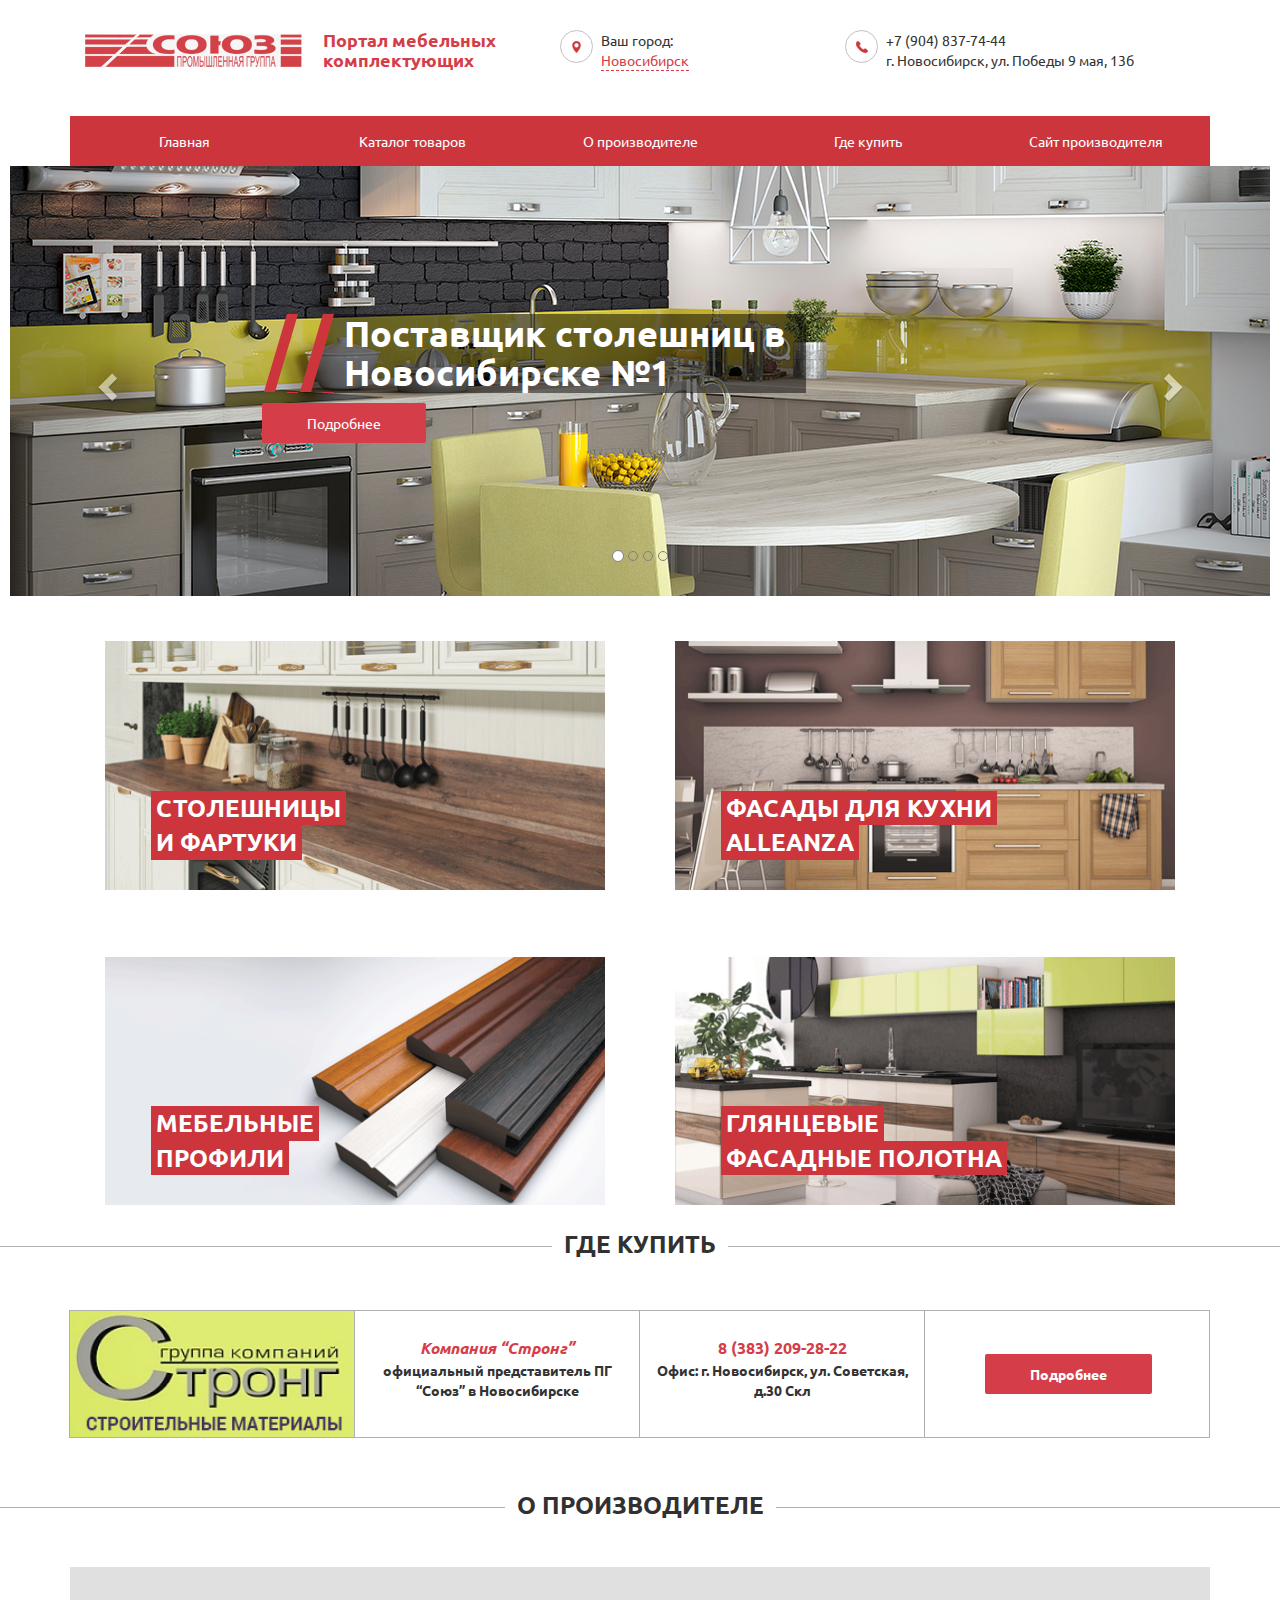
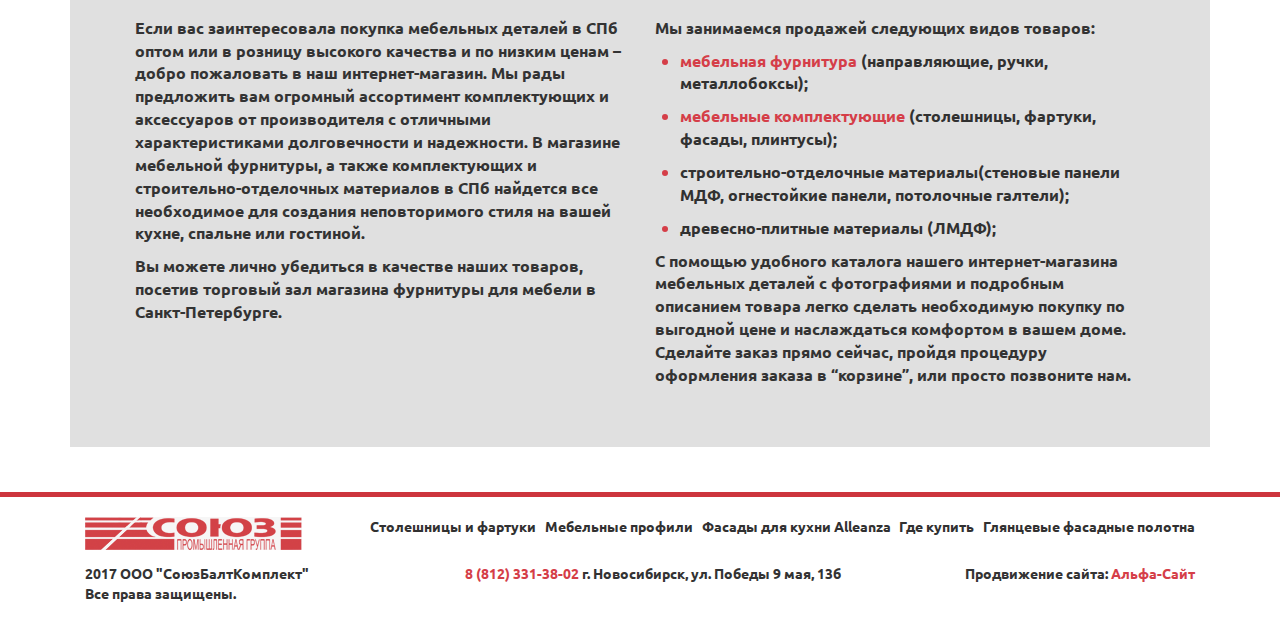
<file: index.html>
<!DOCTYPE html>
<html lang="ru">
<head>
    <meta charset="UTF-8">
    <title>Портал мебельных комплектующих</title>
    <link rel="stylesheet" type="text/css" href="css/normalize.css">
    <link rel="stylesheet" type="text/css" href="css/main.css">
    <link rel="icon" href="/favicon.ico" type="image/x-icon">
    <!-- Latest compiled and minified CSS -->
    <link rel="stylesheet" href="https://maxcdn.bootstrapcdn.com/bootstrap/3.3.7/css/bootstrap.min.css"
          integrity="sha384-BVYiiSIFeK1dGmJRAkycuHAHRg32OmUcww7on3RYdg4Va+PmSTsz/K68vbdEjh4u" crossorigin="anonymous">
    <link href="https://fonts.googleapis.com/css?family=Ubuntu" rel="stylesheet">
    <meta name="viewport" content="width=device-width, initial-scale=1">
    <script
            src="https://code.jquery.com/jquery-3.2.1.min.js"
            integrity="sha256-hwg4gsxgFZhOsEEamdOYGBf13FyQuiTwlAQgxVSNgt4="
            crossorigin="anonymous"></script>
</head>
<body>
<div class="container">
    <header class="header clearfix">
        <div class="logo__head col-md-5"><a href="/" style="text-decoration: none">
            <img src="images/main_logo.png">
            <div class="top__desc">Портал мебельных комплектующих</div></a>
        </div>
        <div class="address__head col-md-3">
            <p class="select__cit-pre">Ваш город:</p>
            <select onchange="this.options[this.selectedIndex].value && (window.location = this.options[this.selectedIndex].value);" class="select__city">
                <option>Новосибирск</option>
                <option value="https://www.tdsouz.ru/">СПБ</option>
                <option value="https://msk.tdsouz.ru/">Москва</option>
                <option value="https://smr.tdsouz.ru/">Самара</option>
            </select>



        </div>
        <div class="contact__head col-md-4">
            <p class="head__phone">+7 (904) 837-74-44</p>
            <p class="address__line">г. Новосибирск, ул. Победы 9 мая, 13б</p>
        </div>
    </header>
    <div class="main__menu row col-md-12">
        <nav class="navigation__menu" role='navigation'>
            <ul class="list__menu">
                <li class="item__menu"><a href="/"><span>Главная</span></a></li>
                <li class="item__menu dropdown__menu">
                    <a><span>Каталог товаров</span></a>
                    <ul class="list__menu drop__list__menu">
                        <li class="sub__menu-col item__menu"><a href="countertops.html"><span
                                class="drop__list-text">Столешницы и фартуки</span></a></li>
                        <li class="sub__menu-col item__menu"><a href="facad.html"><span
                                class="drop__list-text">Фасады для кухни Alleanza</span></a></li>
                        <li class="sub__menu-col item__menu"><a href="profil.html"><span
                                class="drop__list-text">Мебельные профили</span></a></li>
                        <li class="sub__menu-col item__menu"><a href="polotna.html"><span class="drop__list-text">Глянцевые фасадные полотна</span></a>
                        </li>
                    </ul>
                </li>
                <li class="item__menu"><a href="#proizvod"><span>О производителе</span></a></li>
                <li class="item__menu"><a href="company.html"><span>Где купить</span></a></li>
                <li class="item__menu"><a href="#"><span>Сайт производителя</span></a></li>
            </ul>
        </nav>
    </div>
</div>
<div class="slider__full col-md-12">
    <div id="myCarousel" class="carousel slide" data-ride="carousel" style="max-width: 1260px;margin: 0 auto;">
        <!-- Indicators -->
        <ol class="carousel-indicators">
            <li data-target="#myCarousel" data-slide-to="0" class="active"></li>
            <li data-target="#myCarousel" data-slide-to="1"></li>
            <li data-target="#myCarousel" data-slide-to="2"></li>
            <li data-target="#myCarousel" data-slide-to="3"></li>
        </ol>

        <!-- Wrapper for slides -->
        <div class="carousel-inner">
            <div class="item active">
                <img class="slide__content" src="images/content/main__silde_e_1.jpg" alt="Los Angeles" style="">
                <div class="carousel-caption" style="position:  absolute;top: 25%;text-shadow: none; text-align: left">
                    <h1 style="text-align: left; font-weight: bold;background: url(images/d_text.png);display: inline-block;padding-left: 82px;padding-right: 20px;">Поставщик столешниц в<br> Новосибирске №1</h1>

                    <br><a href="#proizvod" class="btn__more" style="display:inline-block;float:left;">Подробнее</a>
                </div>

            </div>
            <div class="item">
                <img class="slide__content" src="images/content/main__silde_e_2.jpg" alt="Los Angeles" style="">
                <div class="carousel-caption" style="position:  absolute;top: 25%;text-shadow: none; text-align: left">
                    <h1 style="text-align: left; font-weight: bold;background: url(images/d_text.png);display: inline-block;padding-left: 82px;padding-right: 20px;">Поставщик столешниц в<br> Новосибирске №1</h1>

                    <br><a href="#proizvod" class="btn__more" style="display:inline-block;float:left;">Подробнее</a>
                </div>

            </div>
            <div class="item">
                <img class="slide__content" src="images/content/main__silde_e_3.jpg" alt="Los Angeles" style="">
                <div class="carousel-caption" style="position:  absolute;top: 25%;text-shadow: none; text-align: left">
                    <h1 style="text-align: left; font-weight: bold;background: url(images/d_text.png);display: inline-block;padding-left: 82px;padding-right: 20px;">Поставщик столешниц в<br> Новосибирске №1</h1>

                    <br><a href="#proizvod" class="btn__more" style="display:inline-block;float:left;">Подробнее</a>
                </div>

            </div>
            <div class="item">
                <img class="slide__content" src="images/content/main__silde_e_4.jpg" alt="Los Angeles" style="">
                <div class="carousel-caption" style="position:  absolute;top: 25%;text-shadow: none; text-align: left">
                    <h1 style="text-align: left; font-weight: bold;background: url(images/d_text.png);display: inline-block;padding-left: 82px;padding-right: 20px;">Поставщик столешниц в<br> Новосибирске №1</h1>

                    <br><a href="#proizvod" class="btn__more" style="display:inline-block;float:left;">Подробнее</a>
                </div>

            </div>
        </div>
        <!-- Left and right controls -->
        <a class="left carousel-control" href="#myCarousel" data-slide="prev">
            <span class="glyphicon glyphicon-chevron-left"></span>
            <span class="sr-only">Previous</span>
        </a>
        <a class="right carousel-control" href="#myCarousel" data-slide="next">
            <span class="glyphicon glyphicon-chevron-right"></span>
            <span class="sr-only">Next</span>
        </a>
    </div>
</div>
<div class="container">
    <div class="sub__menu col-md-6 col-xs-12">
        <a href="countertops.html"><div class="wrap__sub"><img class="cat__sub" src="images/content/cat_four _1.png">
            <div class="tit__sub"><p>Столешницы</p><br>
                <p>и фартуки</p></div>
        </div></a>
    </div>
    <div class="sub__menu col-md-6 col-xs-12">
        <a href="facad.html"><div class="wrap__sub"><img class="cat__sub" src="images/content/cat_four_2_1.png">
            <div class="tit__sub"><p>Фасады для кухни</p><br>
                <p> Alleanza</p></div>
        </div></a>
    </div>
    <div class="sub__menu col-md-6 col-xs-12">
        <a href="profil.html"><div class="wrap__sub"><img class="cat__sub" src="images/content/cat_four_1_1.png">
            <div class="tit__sub"><p>Мебельные</p><br>
                <p> профили</p></div>
        </div></a>
    </div>
    <div class="sub__menu col-md-6 col-xs-12">
        <a href="polotna.html"><div class="wrap__sub"><img class="cat__sub" src="images/content/cat_four_3_1.png">
            <div class="tit__sub"><p>Глянцевые</p><br>
                <p> фасадные полотна</p></div>
        </div></a>
    </div>
</div>
<div id="kupit" class="hr__line">Где купить</div>
<div class="wh__b container">
    <ul class="partner-container">
        <li class="partner-item partner__img"><img src="images/content/partner.png"></li>
        <li class="partner-item"><p class="partner__name">Компания “Стронг”</p>
            <p> официальный представитель ПГ “Союз” в Новосибирске</p></li>
        <li class="phone__foot partner-item"><a class="partner__phone">8 (383) 209-28-22</a>
            <p>Офис: г. Новосибирск, ул. Советская, д.30 Скл</p></li>
        <li class="partner-item partner__img"><a href="company.html" class="btn__part btn__more">Подробнее</a></li>
    </ul>
</div>
<div id="proizvod" class="hr__line">О производителе</div>
<div class="container">
    <div class="about__comp clearfix">
        <div class="left__about col-xs-12 col-md-6"><p>Если вас заинтересовала покупка мебельных деталей в СПб оптом или
            в розницу
            высокого качества и по низким ценам – добро пожаловать в наш интернет-магазин. Мы рады предложить вам
            огромный ассортимент комплектующих и аксессуаров от производителя с отличными характеристиками долговечности
            и надежности. В магазине мебельной фурнитуры, а также комплектующих и строительно-отделочных материалов в
            СПб найдется все необходимое для создания неповторимого стиля на вашей кухне, спальне или гостиной.</p>
            <p>Вы можете лично убедиться в качестве наших товаров, посетив торговый зал магазина фурнитуры для мебели в
                Санкт-Петербурге.</p>
        </div>
        <div class="left__about col-xs-12 col-md-6"><p>Мы занимаемся продажей следующих видов товаров:</p>

            <ul>
                <li><p><a href="#">мебельная фурнитура</a> (направляющие, ручки, металлобоксы);</p></li>
                <li><p><a href="#"> мебельные комплектующие</a> (столешницы, фартуки, фасады, плинтусы);</p></li>
                <li><p>строительно-отделочные материалы(стеновые панели МДФ, огнестойкие панели, потолочные
                    галтели);</p></li>
                <li><p>древесно-плитные материалы (ЛМДФ);</p></li>
            </ul>

            <p>С помощью удобного каталога нашего интернет-магазина мебельных деталей с фотографиями и подробным
                описанием
                товара легко сделать необходимую покупку по выгодной цене и наслаждаться комфортом в вашем доме.
                Сделайте
                заказ прямо сейчас, пройдя процедуру оформления заказа в “корзине”, или просто позвоните нам.</p>
        </div>
    </div>
</div>
<footer class="footer">
    <div class="red__line"></div>
    <div class="container footer__content">
        <div class="col-md-3 col-xs-12"><img src="images/main_logo.png"></div>
        <div class="col-md-9 col-xs-12">
            <ul class="menu__list footer__menu">
                <li><a href="countertops.html">Столешницы и фартуки</a></li>
                <li><a href="profil.html">Мебельные профили</a></li>
                <li><a href="facad.html">Фасады для кухни Alleanza</a></li>
                <li><a href="company.html">Где купить</a></li>
                <li><a href="polotna.html">Глянцевые фасадные полотна</a></li>
            </ul>
        </div>
        <div class="col-md-4"><p class="copywrite">2017 ООО "СоюзБалтКомплект"<br> Все права защищены.</p></div>
        <div class="phone__foot col-md-5"><p><a href="tel:+78123313802">8 (812) 331-38-02</a>
            г. Новосибирск, ул. Победы 9 мая, 13б</p></div>
        <div class="alfa__foot col-md-3"><p>Продвижение сайта: <a href="http://alfa.site/">Альфа-Сайт</a></p></div>
    </div>
</footer>

</body>
<script src="https://maxcdn.bootstrapcdn.com/bootstrap/3.3.7/js/bootstrap.min.js"
        integrity="sha384-Tc5IQib027qvyjSMfHjOMaLkfuWVxZxUPnCJA7l2mCWNIpG9mGCD8wGNIcPD7Txa"
        crossorigin="anonymous"></script>
</html>
</file>
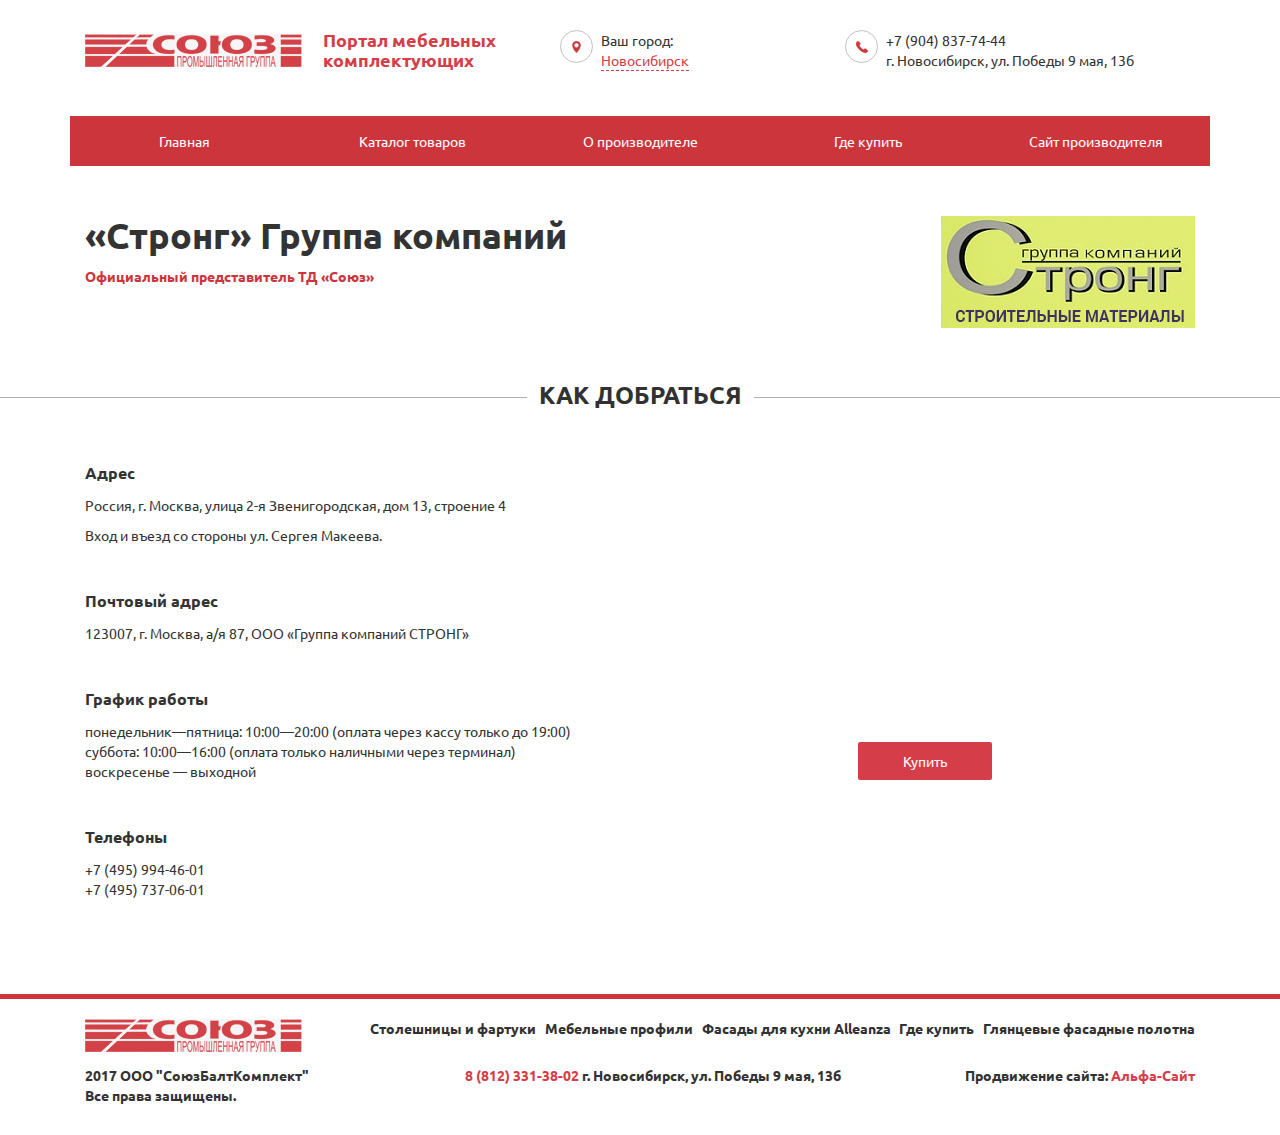
<file: company.html>
<!DOCTYPE html>
<html lang="ru">
<head>
    <meta charset="UTF-8">
    <title>Где купить</title>
    <link rel="icon" href="/favicon.ico" type="image/x-icon">
    <link rel="stylesheet" type="text/css" href="css/normalize.css">
    <link rel="stylesheet" type="text/css" href="css/main.css">
    <!-- Latest compiled and minified CSS -->
    <link rel="stylesheet" href="https://maxcdn.bootstrapcdn.com/bootstrap/3.3.7/css/bootstrap.min.css"
          integrity="sha384-BVYiiSIFeK1dGmJRAkycuHAHRg32OmUcww7on3RYdg4Va+PmSTsz/K68vbdEjh4u" crossorigin="anonymous">
    <link href="https://fonts.googleapis.com/css?family=Ubuntu" rel="stylesheet">
    <meta name="viewport" content="width=device-width, initial-scale=1">
    <script
            src="https://code.jquery.com/jquery-3.2.1.min.js"
            integrity="sha256-hwg4gsxgFZhOsEEamdOYGBf13FyQuiTwlAQgxVSNgt4="
            crossorigin="anonymous"></script>
</head>
<body>
<div class="container">
    <header class="header clearfix">
        <div class="logo__head col-md-5"><a href="index.html" style="text-decoration: none">
            <img src="images/main_logo.png">
            <div class="top__desc">Портал мебельных комплектующих</div></a>
        </div>
        <div class="address__head col-md-3">
            <p class="select__cit-pre">Ваш город:</p>
            <select onchange="this.options[this.selectedIndex].value && (window.location = this.options[this.selectedIndex].value);" class="select__city">
                <option>Новосибирск</option>
                <option value="https://www.tdsouz.ru/">СПБ</option>
                <option value="https://msk.tdsouz.ru/">Москва</option>
                <option value="https://smr.tdsouz.ru/">Самара</option>
            </select>



        </div>
        <div class="contact__head col-md-4">
            <p class="head__phone">+7 (904) 837-74-44</p>
            <p class="address__line">г. Новосибирск, ул. Победы 9 мая, 13б</p>
        </div>
    </header>
    <div class="main__menu row col-md-12">
        <nav class="navigation__menu" role='navigation'>
            <ul class="list__menu">
                <li class="item__menu"><a href="/"><span>Главная</span></a></li>
                <li class="item__menu dropdown__menu">
                    <a><span>Каталог товаров</span></a>
                    <ul class="list__menu drop__list__menu">
                        <li class="sub__menu-col item__menu"><a href="countertops.html"><span
                                class="drop__list-text">Столешницы и фартуки</span></a></li>
                        <li class="sub__menu-col item__menu"><a href="facad.html"><span
                                class="drop__list-text">Фасады для кухни Alleanza</span></a></li>
                        <li class="sub__menu-col item__menu"><a href="profil.html"><span
                                class="drop__list-text">Мебельные профили</span></a></li>
                        <li class="sub__menu-col item__menu"><a href="polotna.html"><span class="drop__list-text">Глянцевые фасадные полотна</span></a>
                        </li>
                    </ul>
                </li>
                <li class="item__menu"><a href="/#proizvod"><span>О производителе</span></a></li>
                <li class="item__menu"><a href="company.html"><span>Где купить</span></a></li>
                <li class="item__menu"><a href="#"><span>Сайт производителя</span></a></li>
            </ul>
        </nav>
    </div>
</div>
<div class="container">
    <div class="clearfix company__tit">
        <div class="col-md-8">
            <h1 class="tit__h1">«Стронг» Группа компаний</h1>
            <p class="sub__h1">Официальный представитель ТД «Союз»</p></div>
        <div class="logo__comp col-md-4">
            <a href="http://gkstrong.ru/"><img src="images/content/partner.png"></a></div>
    </div>
</div>
<div class="hr__line">Как добраться</div>
<div class="container">
    <div class="clearfix company__info">
        <div class="col-md-6">
            <div class="company__address">
                <p class="company__tit-b">Адрес</p>
                <p>Россия, г. Москва, улица 2-я Звенигородская, дом 13, строение 4</p>
                <p>Вход и въезд со стороны ул. Сергея Макеева.</p>
            </div>
            <div class="company__address">
                <p class="company__tit-b">Почтовый адрес</p>
                <p>123007, г. Москва, а/я 87, ООО «Группа компаний СТРОНГ»</p>
            </div>
            <div class="company__address">
                <p class="company__tit-b">График работы</p>
                <p>понедельник—пятница: 10:00—20:00 (оплата через кассу только до 19:00)
                    суббота: 10:00—16:00 (оплата только наличными через терминал)<br>
                    воскресенье — выходной</p>
            </div>
            <div class="company__address">
                <p class="company__tit-b">Телефоны</p>
                <p>+7 (495) 994-46-01<br> +7 (495) 737-06-01</p>
            </div>
        </div>
        <div class="col-md-6">
            <!--<div class="company__photo"><img src="images/content/office.png"></div>-->
            <div class="company__map">
                <iframe src="https://yandex.ru/map-widget/v1/?um=constructor%3A94338eda1bc6b0a58f22d6f4897ce46c7376cea761d257af9d06b8997f92ede8&amp;source=constructor"
                        width="100%" height="250" frameborder="0"></iframe>
            </div>
            <div class="product__btn btn__center">
                <a href="http://gkstrong.ru/" class="btn__more">Купить</a>
            </div>
            <!--<div class="company__photo-more"><a href="#">Смотреть все фото офиса</a></div>-->
        </div>
    </div>

</div>


<footer class="footer">
    <div class="red__line"></div>
    <div class="container footer__content">
        <div class="col-md-3 col-xs-12"><img src="images/main_logo.png"></div>
        <div class="col-md-9 col-xs-12">
            <ul class="menu__list footer__menu">
                <li><a href="countertops.html">Столешницы и фартуки</a></li>
                <li><a href="profil.html">Мебельные профили</a></li>
                <li><a href="facad.html">Фасады для кухни Alleanza</a></li>
                <li><a href="company.html">Где купить</a></li>
                <li><a href="polotna.html">Глянцевые фасадные полотна</a></li>
            </ul>
        </div>
        <div class="col-md-4"><p class="copywrite">2017 ООО "СоюзБалтКомплект"<br> Все права защищены.</p></div>
        <div class="phone__foot col-md-5"><p><a href="tel:+78123313802">8 (812) 331-38-02</a>
            г. Новосибирск, ул. Победы 9 мая, 13б</p></div>
        <div class="alfa__foot col-md-3"><p>Продвижение сайта: <a href="http://alfa.site/">Альфа-Сайт</a></p></div>
    </div>
</footer>

</body>
<script src="https://maxcdn.bootstrapcdn.com/bootstrap/3.3.7/js/bootstrap.min.js"
        integrity="sha384-Tc5IQib027qvyjSMfHjOMaLkfuWVxZxUPnCJA7l2mCWNIpG9mGCD8wGNIcPD7Txa"
        crossorigin="anonymous"></script>
</html>
</file>
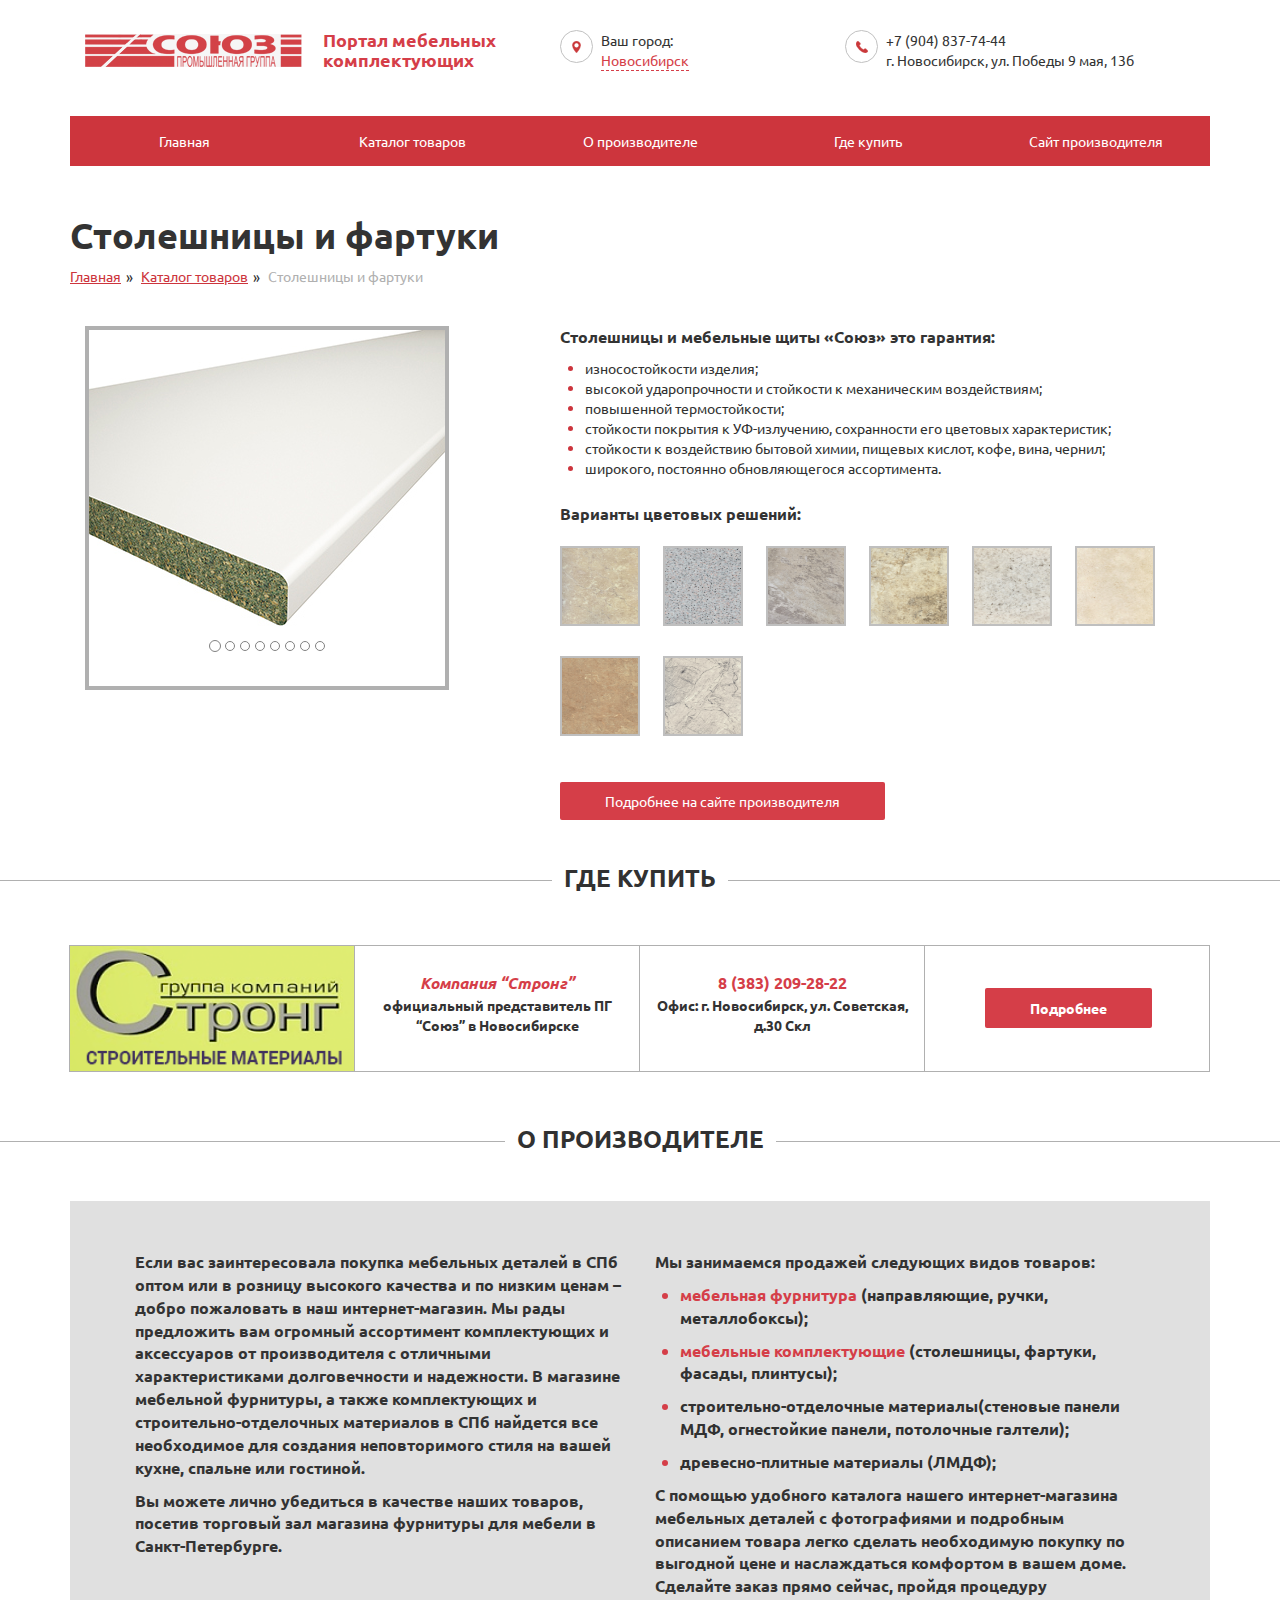
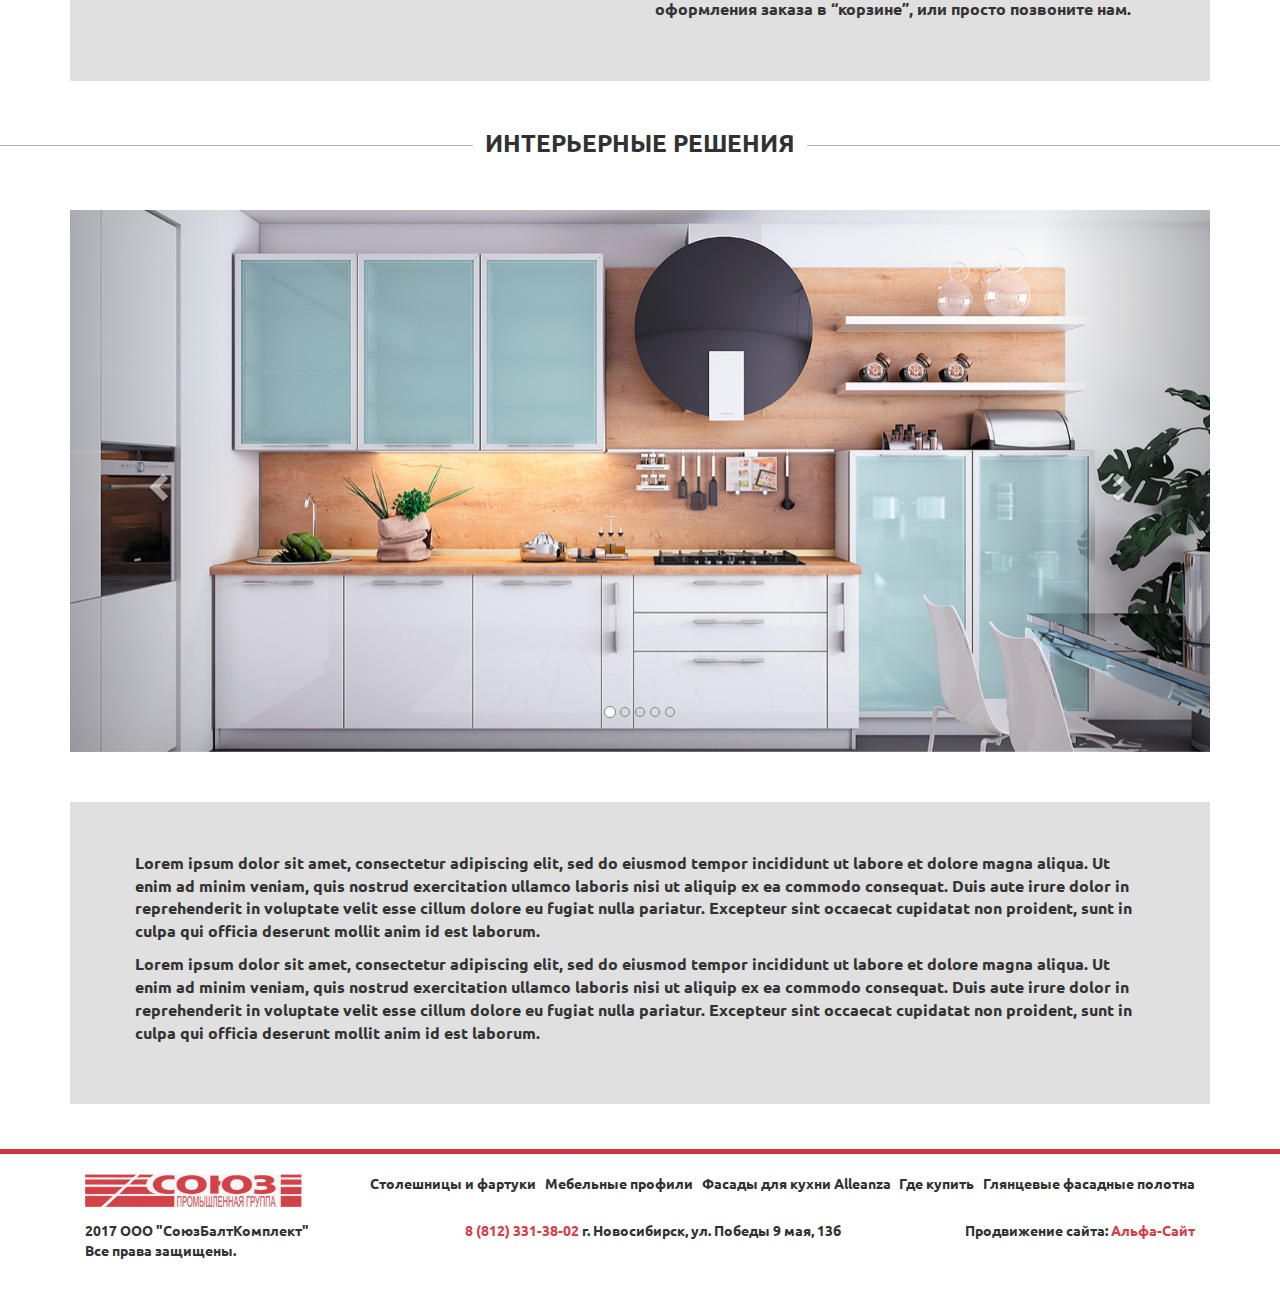
<file: countertops.html>
<!DOCTYPE html>
<html lang="ru">
<head>
    <meta charset="UTF-8">
    <title>Столешницы и фартуки</title>
    <link rel="icon" href="/favicon.ico" type="image/x-icon">
    <link rel="stylesheet" type="text/css" href="css/normalize.css">
    <link rel="stylesheet" type="text/css" href="css/main.css">
    <link rel="stylesheet" type="text/css" href="css/jquery.fancybox.min.css">
    <!-- Latest compiled and minified CSS -->
    <link rel="stylesheet" href="https://maxcdn.bootstrapcdn.com/bootstrap/3.3.7/css/bootstrap.min.css"
          integrity="sha384-BVYiiSIFeK1dGmJRAkycuHAHRg32OmUcww7on3RYdg4Va+PmSTsz/K68vbdEjh4u" crossorigin="anonymous">
    <link href="https://fonts.googleapis.com/css?family=Ubuntu" rel="stylesheet">
    <meta name="viewport" content="width=device-width, initial-scale=1">
    <script
            src="https://code.jquery.com/jquery-3.2.1.min.js"
            integrity="sha256-hwg4gsxgFZhOsEEamdOYGBf13FyQuiTwlAQgxVSNgt4="
            crossorigin="anonymous"></script>
    <script src="js/jquery.fancybox.js"></script>
</head>
<body>
<div class="container">
    <header class="header clearfix">
        <div class="logo__head col-md-5"><a href="/" style="text-decoration: none">
            <img src="images/main_logo.png">
            <div class="top__desc">Портал мебельных комплектующих</div>
        </a>
        </div>
        <div class="address__head col-md-3">
            <p class="select__cit-pre">Ваш город:</p>
            <select onchange="this.options[this.selectedIndex].value && (window.location = this.options[this.selectedIndex].value);" class="select__city">
                <option>Новосибирск</option>
                <option value="https://www.tdsouz.ru/">СПБ</option>
                <option value="https://msk.tdsouz.ru/">Москва</option>
                <option value="https://smr.tdsouz.ru/">Самара</option>
            </select>


        </div>
        <div class="contact__head col-md-4">
            <p class="head__phone">+7 (904) 837-74-44</p>
            <p class="address__line">г. Новосибирск, ул. Победы 9 мая, 13б</p>
        </div>
    </header>
    <div class="main__menu row col-md-12">
        <nav class="navigation__menu" role='navigation'>
            <ul class="list__menu">
                <li class="item__menu"><a href="/"><span>Главная</span></a></li>
                <li class="item__menu dropdown__menu">
                    <a><span>Каталог товаров</span></a>
                    <ul class="list__menu drop__list__menu">
                        <li class="sub__menu-col item__menu"><a href="countertops.html"><span
                                class="drop__list-text">Столешницы и фартуки</span></a></li>
                        <li class="sub__menu-col item__menu"><a href="facad.html"><span
                                class="drop__list-text">Фасады для кухни Alleanza</span></a></li>
                        <li class="sub__menu-col item__menu"><a href="profil.html"><span
                                class="drop__list-text">Мебельные профили</span></a></li>
                        <li class="sub__menu-col item__menu"><a href="polotna.html"><span class="drop__list-text">Глянцевые фасадные полотна</span></a>
                        </li>
                    </ul>
                </li>
                <li class="item__menu"><a href="#proizvod"><span>О производителе</span></a></li>
                <li class="item__menu"><a href="company.html"><span>Где купить</span></a></li>
                <li class="item__menu"><a href="#"><span>Сайт производителя</span></a></li>
            </ul>
        </nav>
    </div>
</div>

<div class="container">
    <div class="clearfix company__tit product__tit__h1">
        <div class="no__pad-tit col-md-12">
            <h1 class="tit__h1">Столешницы и фартуки</h1>
            <ul class="breadcrumbs">
                <li><a style="color: #cd353d;" href="/">Главная</a></li>
                <li>Каталог товаров</li>
                <li>Столешницы и фартуки</li>
            </ul>
        </div>
    </div>
</div>

<div class="products__cart">
    <div class="container">
        <div class="col-md-5">
            <div class="slider__full product__slider">
                <div id="myCarousel" class="carousel slide" data-ride="carousel">
                    <!-- Indicators -->
                    <ol class="carousel-indicators">
                        <li data-target="#myCarousel" data-slide-to="0" class="active"></li>
                        <li data-target="#myCarousel" data-slide-to="1"></li>
                        <li data-target="#myCarousel" data-slide-to="2"></li>
                        <li data-target="#myCarousel" data-slide-to="3"></li>
                        <li data-target="#myCarousel" data-slide-to="4"></li>
                        <li data-target="#myCarousel" data-slide-to="5"></li>
                        <li data-target="#myCarousel" data-slide-to="6"></li>
                        <li data-target="#myCarousel" data-slide-to="7"></li>
                    </ol>

                    <div class="carousel-inner">
                        <div class="item active">
                            <img src="images/content/stolech/sqr/1.jpg" alt="Los Angeles">
                        </div>

                        <div class="item">
                            <img src="images/content/stolech/sqr/2.jpg" alt="Chicago">
                        </div>

                        <div class="item">
                            <img src="images/content/stolech/sqr/3.jpg" alt="Chicago">
                        </div>

                        <div class="item">
                            <img src="images/content/stolech/sqr/4.jpg" alt="Chicago">
                        </div>

                        <div class="item">
                            <img src="images/content/stolech/sqr/5.jpg" alt="Chicago">
                        </div>

                        <div class="item">
                            <img src="images/content/stolech/sqr/6.jpg" alt="Chicago">
                        </div>

                        <div class="item">
                            <img src="images/content/stolech/sqr/7.jpg" alt="Chicago">
                        </div>

                        <div class="item">
                            <img src="images/content/stolech/sqr/8.jpg" alt="Chicago">
                        </div>
                    </div>
                </div>
            </div>
        </div>
        <!--<img src="images/content/porduct.png"></div>-->
        <div class="product__text col-md-7"><div class="product__decs"><p class="product__tit">Столешницы и мебельные щиты «Союз» это гарантия:</p>
            <ul class="product__ul">
                <li><span>износостойкости изделия;</span></li>
                <li><span>высокой ударопрочности и стойкости к механическим воздействиям;</span></li>
                <li><span>повышенной термостойкости;</span></li>
                <li><span>стойкости покрытия к УФ-излучению, сохранности его цветовых характеристик;</span></li>
                <li><span>стойкости к воздействию бытовой химии, пищевых кислот, кофе, вина, чернил;</span></li>
                <li><span>широкого, постоянно обновляющегося ассортимента.</span></li>
            </ul>
        </div>
            <div>
                <p class="product__tit">Варианты цветовых решений:</p>
                <div class="product__color">
                    <div class="color__el"><a href="images/content/color1.jpg" rel="group" data-fancybox="images" data-caption="My caption"><img src="images/content/color1.jpg"></a></div>
                    <div class="color__el"><a href="images/content/color2.jpg" rel="group" data-fancybox="images" data-caption="My caption2"><img src="images/content/color2.jpg"></a></div>
                    <div class="color__el"><a href="images/content/color3.jpg" rel="group" data-fancybox="images" data-caption="My caption3"><img src="images/content/color3.jpg"></a></div>
                    <div class="color__el"><a href="images/content/color4.jpg" rel="group" data-fancybox="images" data-caption="My caption4"><img src="images/content/color4.jpg"></a></div>
                    <div class="color__el"><a href="images/content/color5.jpg" rel="group" data-fancybox="images" data-caption="My caption5"><img src="images/content/color5.jpg"></a></div>
                    <div class="color__el"><a href="images/content/color6.JPG" rel="group" data-fancybox="images" data-caption="My caption6"><img src="images/content/color6.JPG"></a></div>
                    <div class="color__el"><a href="images/content/color7.jpg" rel="group" data-fancybox="images" data-caption="My caption7"><img src="images/content/color7.jpg"></a></div>
                    <div class="color__el"><a href="images/content/color8.jpg" rel="group" data-fancybox="images" data-caption="My caption8"><img src="images/content/color8.jpg"></a></div>
                </div>
            </div>
            <div class="product__btn">
                <a href="#" class="btn__more">Подробнее на сайте производителя</a>
            </div>
        </div>

    </div>

</div>


<div id="kupit" class="hr__line">Где купить</div>
<div class="wh__b container">
    <ul class="partner-container">
        <li class="partner-item partner__img"><img src="images/content/partner.png"></li>
        <li class="partner-item"><p class="partner__name">Компания “Стронг”</p>
            <p> официальный представитель ПГ “Союз” в Новосибирске</p></li>
        <li class="phone__foot partner-item"><a class="partner__phone">8 (383) 209-28-22</a>
            <p>Офис: г. Новосибирск, ул. Советская, д.30 Скл</p></li>
        <li class="partner-item partner__img"><a href="company.html" class="btn__part btn__more">Подробнее</a></li>
    </ul>
</div>
<div id="proizvod" class="hr__line">О производителе</div>
<div class="container">
    <div class="about__comp clearfix">
        <div class="left__about col-xs-12 col-md-6"><p>Если вас заинтересовала покупка мебельных деталей в СПб оптом
            или
            в розницу
            высокого качества и по низким ценам – добро пожаловать в наш интернет-магазин. Мы рады предложить вам
            огромный ассортимент комплектующих и аксессуаров от производителя с отличными характеристиками
            долговечности
            и надежности. В магазине мебельной фурнитуры, а также комплектующих и строительно-отделочных материалов
            в
            СПб найдется все необходимое для создания неповторимого стиля на вашей кухне, спальне или гостиной.</p>
            <p>Вы можете лично убедиться в качестве наших товаров, посетив торговый зал магазина фурнитуры для
                мебели в
                Санкт-Петербурге.</p>
        </div>
        <div class="left__about col-xs-12 col-md-6"><p>Мы занимаемся продажей следующих видов товаров:</p>

            <ul>
                <li><p><a href="#">мебельная фурнитура</a> (направляющие, ручки, металлобоксы);</p></li>
                <li><p><a href="#"> мебельные комплектующие</a> (столешницы, фартуки, фасады, плинтусы);</p></li>
                <li><p>строительно-отделочные материалы(стеновые панели МДФ, огнестойкие панели, потолочные
                    галтели);</p></li>
                <li><p>древесно-плитные материалы (ЛМДФ);</p></li>
            </ul>

            <p>С помощью удобного каталога нашего интернет-магазина мебельных деталей с фотографиями и подробным
                описанием
                товара легко сделать необходимую покупку по выгодной цене и наслаждаться комфортом в вашем доме.
                Сделайте
                заказ прямо сейчас, пройдя процедуру оформления заказа в “корзине”, или просто позвоните нам.</p>
        </div>
    </div>
</div>
<div class="hr__line">Интерьерные решения</div>
<div class="container">
    <div class="slider__full col-md-12 interer__slider slider__product">
        <div id="myCarousel1" class="carousel slide" data-ride="carousel">
            <!-- Indicators -->
            <ol class="carousel-indicators">
                <li data-target="#myCarousel1" data-slide-to="0" class="active"></li>
                <li data-target="#myCarousel1" data-slide-to="1"></li>
                <li data-target="#myCarousel1" data-slide-to="2"></li>
                <li data-target="#myCarousel1" data-slide-to="3"></li>
                <li data-target="#myCarousel1" data-slide-to="4"></li>
            </ol>

            <!-- Wrapper for slides -->
            <div class="carousel-inner">
                <div class="item active">
                    <img src="images/content/stolech/inter/1.jpg" alt="Los Angeles" style="">
                </div>
                <div class="item">
                    <img src="images/content/stolech/inter/2.jpg" alt="Chicago">
                </div>
                <div class="item">
                    <img src="images/content/stolech/inter/3.jpg" alt="Chicago">
                </div>
                <div class="item">
                    <img src="images/content/stolech/inter/4.jpg" alt="Chicago">
                </div>
                <div class="item">
                    <img src="images/content/stolech/inter/5.jpg" alt="Chicago">
                </div>
            </div>
            <!-- Left and right controls -->
            <a class="left carousel-control" href="#myCarousel1" data-slide="prev">
                <span class="glyphicon glyphicon-chevron-left"></span>
                <span class="sr-only">Previous</span>
            </a>
            <a class="right carousel-control" href="#myCarousel1" data-slide="next">
                <span class="glyphicon glyphicon-chevron-right"></span>
                <span class="sr-only">Next</span>
            </a>
        </div>
    </div>
</div>
<div class="container">
    <div class="about__comp clearfix desc__product-f">
        <div class="left__about col-xs-12 col-md-12">
            <p>Lorem ipsum dolor sit amet, consectetur adipiscing elit, sed do eiusmod tempor incididunt ut labore et
                    dolore magna aliqua. Ut enim ad minim veniam, quis nostrud exercitation ullamco laboris nisi ut
                    aliquip ex ea commodo consequat. Duis aute irure dolor in reprehenderit in voluptate velit esse
                    cillum dolore eu fugiat nulla pariatur. Excepteur sint occaecat cupidatat non proident, sunt in
                    culpa qui officia deserunt mollit anim id est laborum.
            </p>
            <p>Lorem ipsum dolor sit amet, consectetur adipiscing elit, sed do eiusmod tempor incididunt ut labore et
                dolore magna aliqua. Ut enim ad minim veniam, quis nostrud exercitation ullamco laboris nisi ut
                aliquip ex ea commodo consequat. Duis aute irure dolor in reprehenderit in voluptate velit esse
                cillum dolore eu fugiat nulla pariatur. Excepteur sint occaecat cupidatat non proident, sunt in
                culpa qui officia deserunt mollit anim id est laborum.
            </p>

        </div>
    </div>
</div>

<footer class="footer">
    <div class="red__line"></div>
    <div class="container footer__content">
        <div class="col-md-3 col-xs-12"><img src="images/main_logo.png"></div>
        <div class="col-md-9 col-xs-12">
            <ul class="menu__list footer__menu">
                <li><a href="countertops.html">Столешницы и фартуки</a></li>
                <li><a href="profil.html">Мебельные профили</a></li>
                <li><a href="facad.html">Фасады для кухни Alleanza</a></li>
                <li><a href="company.html">Где купить</a></li>
                <li><a href="polotna.html">Глянцевые фасадные полотна</a></li>
            </ul>
        </div>
        <div class="col-md-4"><p class="copywrite">2017 ООО "СоюзБалтКомплект"<br> Все права защищены.</p></div>
        <div class="phone__foot col-md-5"><p><a href="tel:+78123313802">8 (812) 331-38-02</a>
            г. Новосибирск, ул. Победы 9 мая, 13б</p></div>
        <div class="alfa__foot col-md-3"><p>Продвижение сайта: <a href="http://alfa.site/">Альфа-Сайт</a></p></div>
    </div>
</footer>

<script>
    $('a.gallery').fancybox({
        'titlePosition' : 'inside'
    });

</script>
</body>
<script src="https://maxcdn.bootstrapcdn.com/bootstrap/3.3.7/js/bootstrap.min.js"
        integrity="sha384-Tc5IQib027qvyjSMfHjOMaLkfuWVxZxUPnCJA7l2mCWNIpG9mGCD8wGNIcPD7Txa"
        crossorigin="anonymous"></script>
</html>
</file>
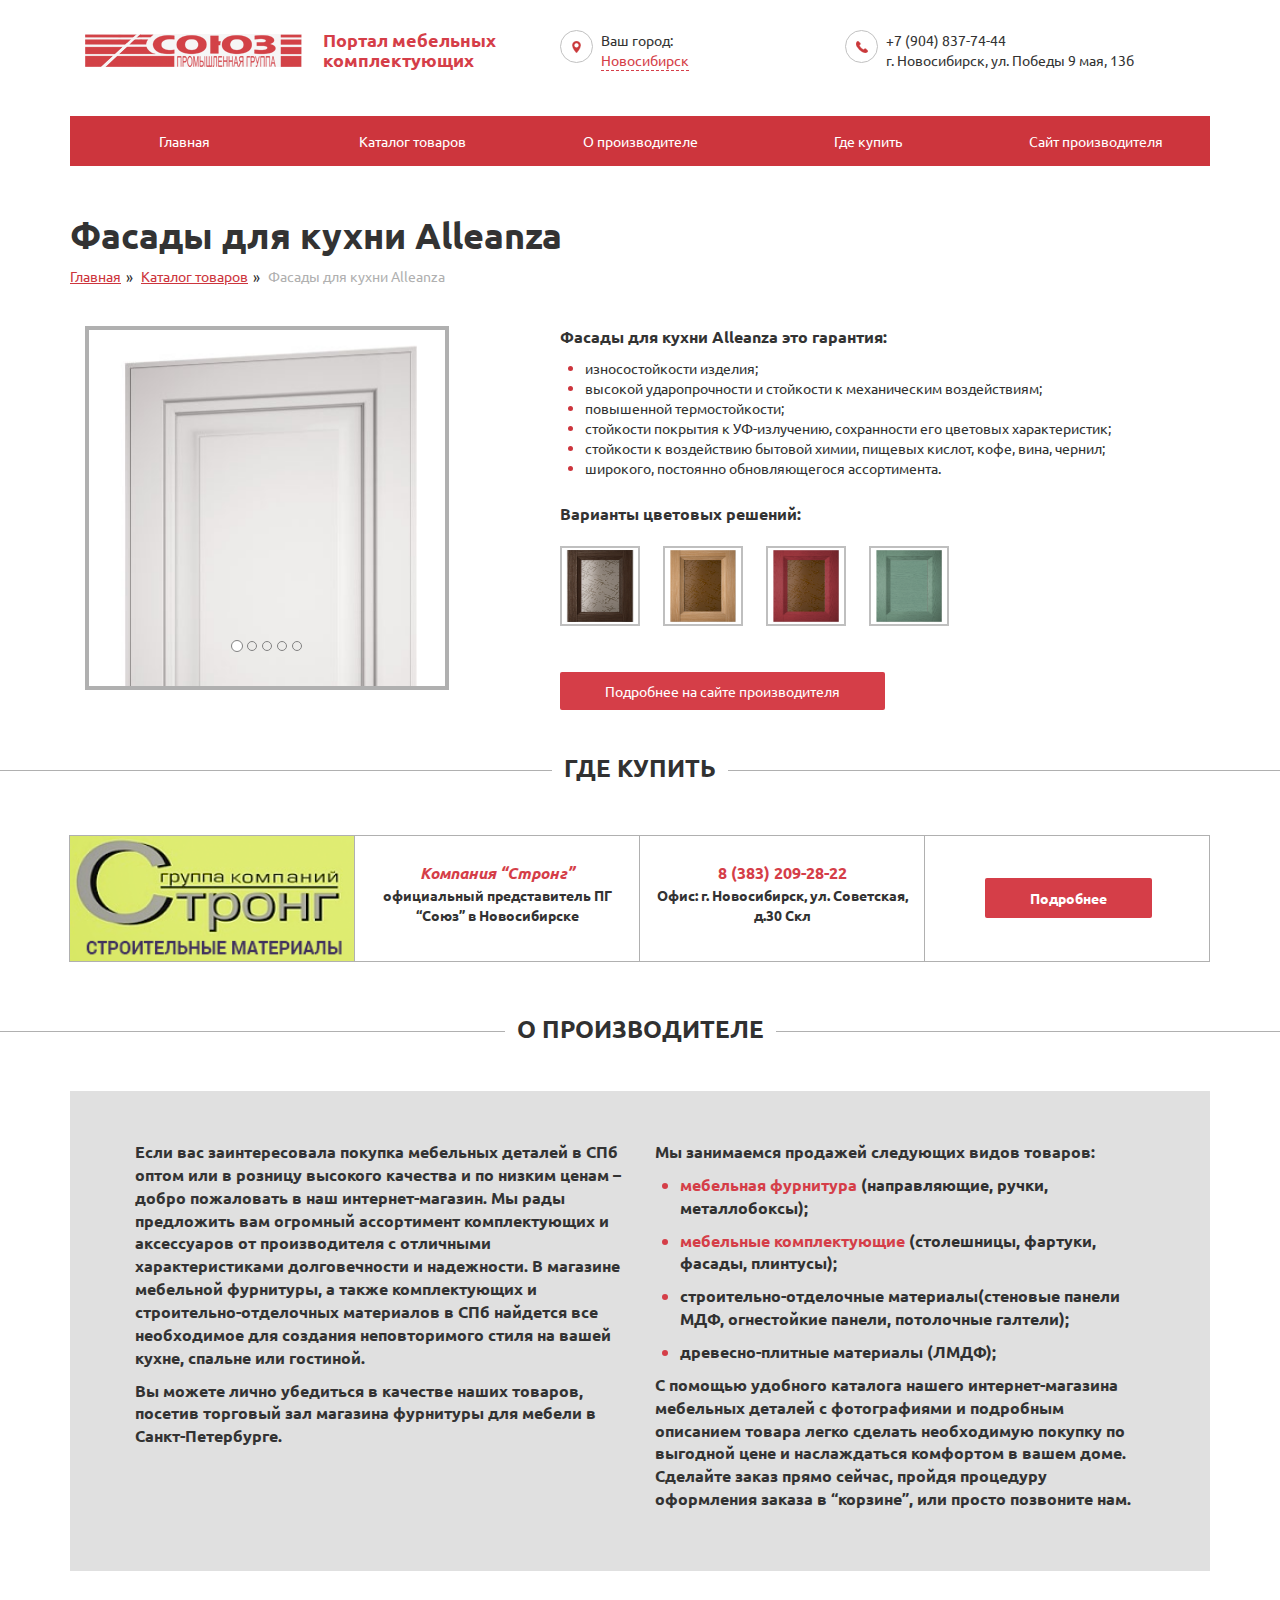
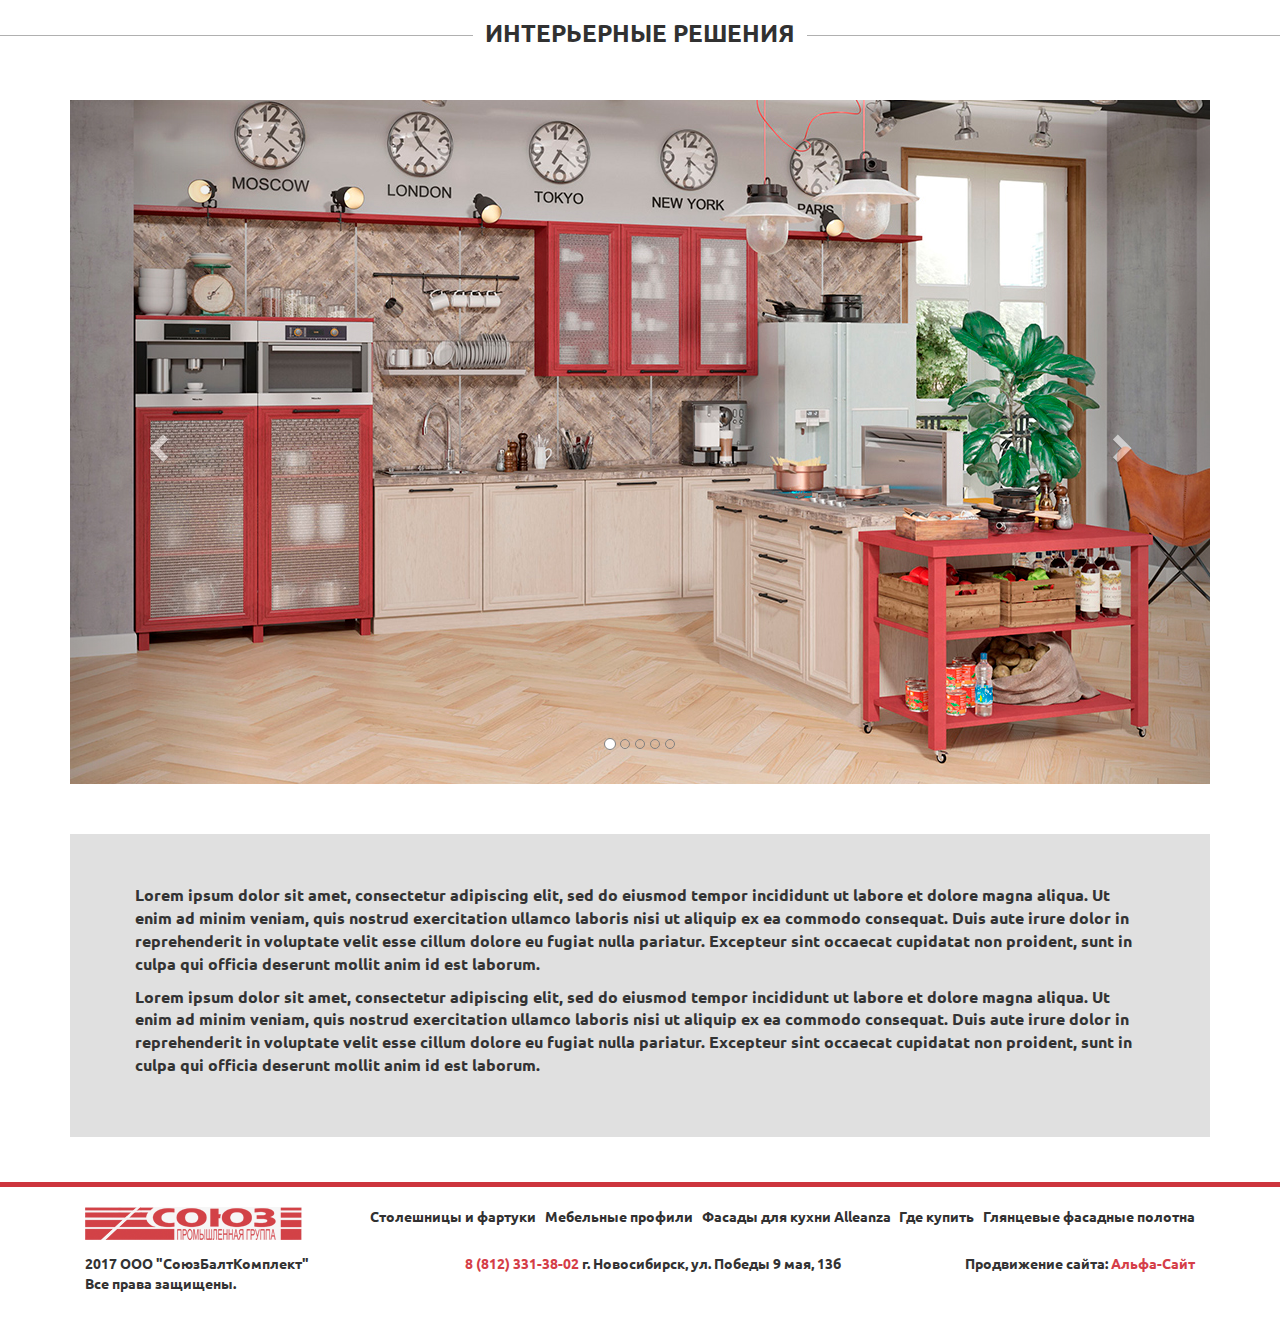
<file: facad.html>
<!DOCTYPE html>
<html lang="ru">
<head>
    <meta charset="UTF-8">
    <title>Фасады для кухни Alleanza</title>
    <link rel="icon" href="/favicon.ico" type="image/x-icon">
    <link rel="stylesheet" type="text/css" href="css/normalize.css">
    <link rel="stylesheet" type="text/css" href="css/main.css">
    <link rel="stylesheet" type="text/css" href="css/jquery.fancybox.min.css">
    <!-- Latest compiled and minified CSS -->
    <link rel="stylesheet" href="https://maxcdn.bootstrapcdn.com/bootstrap/3.3.7/css/bootstrap.min.css"
          integrity="sha384-BVYiiSIFeK1dGmJRAkycuHAHRg32OmUcww7on3RYdg4Va+PmSTsz/K68vbdEjh4u" crossorigin="anonymous">
    <link href="https://fonts.googleapis.com/css?family=Ubuntu" rel="stylesheet">
    <meta name="viewport" content="width=device-width, initial-scale=1">
    <script
            src="https://code.jquery.com/jquery-3.2.1.min.js"
            integrity="sha256-hwg4gsxgFZhOsEEamdOYGBf13FyQuiTwlAQgxVSNgt4="
            crossorigin="anonymous"></script>
    <script src="js/jquery.fancybox.js"></script>
</head>
<body>
<div class="container">
    <header class="header clearfix">
        <div class="logo__head col-md-5"><a href="/" style="text-decoration: none">
            <img src="images/main_logo.png">
            <div class="top__desc">Портал мебельных комплектующих</div>
        </a>
        </div>
        <div class="address__head col-md-3">
            <p class="select__cit-pre">Ваш город:</p>
            <select onchange="this.options[this.selectedIndex].value && (window.location = this.options[this.selectedIndex].value);" class="select__city">
                <option>Новосибирск</option>
                <option value="https://www.tdsouz.ru/">СПБ</option>
                <option value="https://msk.tdsouz.ru/">Москва</option>
                <option value="https://smr.tdsouz.ru/">Самара</option>
            </select>



        </div>
        <div class="contact__head col-md-4">
            <p class="head__phone">+7 (904) 837-74-44</p>
            <p class="address__line">г. Новосибирск, ул. Победы 9 мая, 13б</p>
        </div>
    </header>
    <div class="main__menu row col-md-12">
        <nav class="navigation__menu" role='navigation'>
            <ul class="list__menu">
                <li class="item__menu"><a href="/"><span>Главная</span></a></li>
                <li class="item__menu dropdown__menu">
                    <a><span>Каталог товаров</span></a>
                    <ul class="list__menu drop__list__menu">
                        <li class="sub__menu-col item__menu"><a href="countertops.html"><span
                                class="drop__list-text">Столешницы и фартуки</span></a></li>
                        <li class="sub__menu-col item__menu"><a href="facad.html"><span
                                class="drop__list-text">Фасады для кухни Alleanza</span></a></li>
                        <li class="sub__menu-col item__menu"><a href="profil.html"><span
                                class="drop__list-text">Мебельные профили</span></a></li>
                        <li class="sub__menu-col item__menu"><a href="polotna.html"><span class="drop__list-text">Глянцевые фасадные полотна</span></a>
                        </li>
                    </ul>
                </li>
                <li class="item__menu"><a href="#proizvod"><span>О производителе</span></a></li>
                <li class="item__menu"><a href="company.html"><span>Где купить</span></a></li>
                <li class="item__menu"><a href="#"><span>Сайт производителя</span></a></li>
            </ul>
        </nav>
    </div>
</div>

<div class="container">
    <div class="clearfix company__tit product__tit__h1">
        <div class="no__pad-tit col-md-12">
            <h1 class="tit__h1">Фасады для кухни Alleanza</h1>
            <ul class="breadcrumbs">
                <li><a style="color: #cd353d;" href="/">Главная</a></li>
                <li>Каталог товаров</li>
                <li>Фасады для кухни Alleanza</li>
            </ul>
        </div>
    </div>
</div>

<div class="products__cart">
    <div class="container">
        <div class="col-md-5">
            <div class="slider__full product__slider">
                <div id="myCarousel" class="carousel slide" data-ride="carousel">
                    <!-- Indicators -->
                    <ol class="carousel-indicators">
                        <li data-target="#myCarousel" data-slide-to="0" class="active"></li>
                        <li data-target="#myCarousel" data-slide-to="1"></li>
                        <li data-target="#myCarousel" data-slide-to="2"></li>
                        <li data-target="#myCarousel" data-slide-to="3"></li>
                        <li data-target="#myCarousel" data-slide-to="4"></li>
                    </ol>

                    <div class="carousel-inner">
                        <div class="item active">
                            <img src="images/content/alleanza/001.jpg" alt="">
                        </div>
                        <div class="item">
                            <img src="images/content/alleanza/002.jpg" alt="">
                        </div>
                        <div class="item">
                            <img src="images/content/alleanza/003.jpg" alt="">
                        </div>
                        <div class="item">
                            <img src="images/content/alleanza/004.jpg" alt="">
                        </div>
                        <div class="item">
                            <img src="images/content/alleanza/005.jpg" alt="">
                        </div>
                    </div>
                    </a>
                </div>
            </div>
        </div>
        <!--<img src="images/content/porduct.png"></div>-->
        <div class="product__text col-md-7"><div class="product__decs"><p class="product__tit">Фасады для кухни Alleanza это гарантия:</p>
            <ul class="product__ul">
                <li><span>износостойкости изделия;</span></li>
                <li><span>высокой ударопрочности и стойкости к механическим воздействиям;</span></li>
                <li><span>повышенной термостойкости;</span></li>
                <li><span>стойкости покрытия к УФ-излучению, сохранности его цветовых характеристик;</span></li>
                <li><span>стойкости к воздействию бытовой химии, пищевых кислот, кофе, вина, чернил;</span></li>
                <li><span>широкого, постоянно обновляющегося ассортимента.</span></li>
            </ul>
        </div>
            <div>
                <p class="product__tit">Варианты цветовых решений:</p>
                <div class="product__color">
                    <div class="color__el"><a href="images/content/alleanza/color/1.jpg" rel="group" data-fancybox="images" data-caption="My caption"><img src="images/content/alleanza/color/1.jpg"></a></div>
                    <div class="color__el"><a href="images/content/alleanza/color/2.jpg" rel="group" data-fancybox="images" data-caption="My caption1"><img src="images/content/alleanza/color/2.jpg"></a></div>
                    <div class="color__el"><a href="images/content/alleanza/color/3.jpg" rel="group" data-fancybox="images" data-caption="My caption2"><img src="images/content/alleanza/color/3.jpg"></a></div>
                    <div class="color__el"><a href="images/content/alleanza/color/4.jpg" rel="group" data-fancybox="images" data-caption="My caption3"><img src="images/content/alleanza/color/4.jpg"></a></div>
                </div>
            </div>
            <div class="product__btn">
                <a href="#" class="btn__more">Подробнее на сайте производителя</a>
            </div>
        </div>

    </div>

</div>


<div id="kupit" class="hr__line">Где купить</div>
<div class="wh__b container">
    <ul class="partner-container">
        <li class="partner-item partner__img"><img src="images/content/partner.png"></li>
        <li class="partner-item"><p class="partner__name">Компания “Стронг”</p>
            <p> официальный представитель ПГ “Союз” в Новосибирске</p></li>
        <li class="phone__foot partner-item"><a class="partner__phone">8 (383) 209-28-22</a>
            <p>Офис: г. Новосибирск, ул. Советская, д.30 Скл</p></li>
        <li class="partner-item partner__img"><a href="company.html" class="btn__part btn__more">Подробнее</a></li>
    </ul>
</div>
<div id="proizvod" class="hr__line">О производителе</div>
<div class="container">
    <div class="about__comp clearfix">
        <div class="left__about col-xs-12 col-md-6"><p>Если вас заинтересовала покупка мебельных деталей в СПб оптом
            или
            в розницу
            высокого качества и по низким ценам – добро пожаловать в наш интернет-магазин. Мы рады предложить вам
            огромный ассортимент комплектующих и аксессуаров от производителя с отличными характеристиками
            долговечности
            и надежности. В магазине мебельной фурнитуры, а также комплектующих и строительно-отделочных материалов
            в
            СПб найдется все необходимое для создания неповторимого стиля на вашей кухне, спальне или гостиной.</p>
            <p>Вы можете лично убедиться в качестве наших товаров, посетив торговый зал магазина фурнитуры для
                мебели в
                Санкт-Петербурге.</p>
        </div>
        <div class="left__about col-xs-12 col-md-6"><p>Мы занимаемся продажей следующих видов товаров:</p>

            <ul>
                <li><p><a href="#">мебельная фурнитура</a> (направляющие, ручки, металлобоксы);</p></li>
                <li><p><a href="#"> мебельные комплектующие</a> (столешницы, фартуки, фасады, плинтусы);</p></li>
                <li><p>строительно-отделочные материалы(стеновые панели МДФ, огнестойкие панели, потолочные
                    галтели);</p></li>
                <li><p>древесно-плитные материалы (ЛМДФ);</p></li>
            </ul>

            <p>С помощью удобного каталога нашего интернет-магазина мебельных деталей с фотографиями и подробным
                описанием
                товара легко сделать необходимую покупку по выгодной цене и наслаждаться комфортом в вашем доме.
                Сделайте
                заказ прямо сейчас, пройдя процедуру оформления заказа в “корзине”, или просто позвоните нам.</p>
        </div>
    </div>
</div>
<div class="hr__line">Интерьерные решения</div>
<div class="container">
    <div class="slider__full col-md-12 interer__slider slider__product">
        <div id="myCarousel1" class="carousel slide" data-ride="carousel">
            <!-- Indicators -->
            <ol class="carousel-indicators">
                <li data-target="#myCarousel1" data-slide-to="0" class="active"></li>
                <li data-target="#myCarousel1" data-slide-to="1"></li>
                <li data-target="#myCarousel1" data-slide-to="2"></li>
                <li data-target="#myCarousel1" data-slide-to="3"></li>
                <li data-target="#myCarousel1" data-slide-to="4"></li>
            </ol>

            <!-- Wrapper for slides -->
            <div class="carousel-inner">
                <div class="item active">
                    <img src="images/content/alleanza/bottom_s/1.jpg" alt="Los Angeles" style="">
                </div>
                <div class="item">
                    <img src="images/content/alleanza/bottom_s/2.jpg" alt="Chicago">
                </div>
                <div class="item">
                    <img src="images/content/alleanza/bottom_s/3.jpg" alt="Chicago">
                </div>
                <div class="item">
                    <img src="images/content/alleanza/bottom_s/4.jpg" alt="Chicago">
                </div>
                <div class="item">
                    <img src="images/content/alleanza/bottom_s/5.jpg" alt="Chicago">
                </div>
            </div>
            <!-- Left and right controls -->
            <a class="left carousel-control" href="#myCarousel1" data-slide="prev">
                <span class="glyphicon glyphicon-chevron-left"></span>
                <span class="sr-only">Previous</span>
            </a>
            <a class="right carousel-control" href="#myCarousel1" data-slide="next">
                <span class="glyphicon glyphicon-chevron-right"></span>
                <span class="sr-only">Next</span>
            </a>
        </div>
    </div>
</div>
<div class="container">
    <div class="about__comp clearfix desc__product-f">
        <div class="left__about col-xs-12 col-md-12">
            <p>Lorem ipsum dolor sit amet, consectetur adipiscing elit, sed do eiusmod tempor incididunt ut labore et
                dolore magna aliqua. Ut enim ad minim veniam, quis nostrud exercitation ullamco laboris nisi ut
                aliquip ex ea commodo consequat. Duis aute irure dolor in reprehenderit in voluptate velit esse
                cillum dolore eu fugiat nulla pariatur. Excepteur sint occaecat cupidatat non proident, sunt in
                culpa qui officia deserunt mollit anim id est laborum.
            </p>
            <p>Lorem ipsum dolor sit amet, consectetur adipiscing elit, sed do eiusmod tempor incididunt ut labore et
                dolore magna aliqua. Ut enim ad minim veniam, quis nostrud exercitation ullamco laboris nisi ut
                aliquip ex ea commodo consequat. Duis aute irure dolor in reprehenderit in voluptate velit esse
                cillum dolore eu fugiat nulla pariatur. Excepteur sint occaecat cupidatat non proident, sunt in
                culpa qui officia deserunt mollit anim id est laborum.
            </p>

        </div>
    </div>
</div>

<footer class="footer">
    <div class="red__line"></div>
    <div class="container footer__content">
        <div class="col-md-3 col-xs-12"><img src="images/main_logo.png"></div>
        <div class="col-md-9 col-xs-12">
            <ul class="menu__list footer__menu">
                <li><a href="countertops.html">Столешницы и фартуки</a></li>
                <li><a href="profil.html">Мебельные профили</a></li>
                <li><a href="facad.html">Фасады для кухни Alleanza</a></li>
                <li><a href="company.html">Где купить</a></li>
                <li><a href="polotna.html">Глянцевые фасадные полотна</a></li>
            </ul>
        </div>
        <div class="col-md-4"><p class="copywrite">2017 ООО "СоюзБалтКомплект"<br> Все права защищены.</p></div>
        <div class="phone__foot col-md-5"><p><a href="tel:+78123313802">8 (812) 331-38-02</a>
            г. Новосибирск, ул. Победы 9 мая, 13б</p></div>
        <div class="alfa__foot col-md-3"><p>Продвижение сайта: <a href="http://alfa.site/">Альфа-Сайт</a></p></div>
    </div>
</footer>
<script>
    $('[data-fancybox]').fancybox({
        protect: true
    });
</script>
</body>
<script src="https://maxcdn.bootstrapcdn.com/bootstrap/3.3.7/js/bootstrap.min.js"
        integrity="sha384-Tc5IQib027qvyjSMfHjOMaLkfuWVxZxUPnCJA7l2mCWNIpG9mGCD8wGNIcPD7Txa"
        crossorigin="anonymous"></script>
</html>
</file>
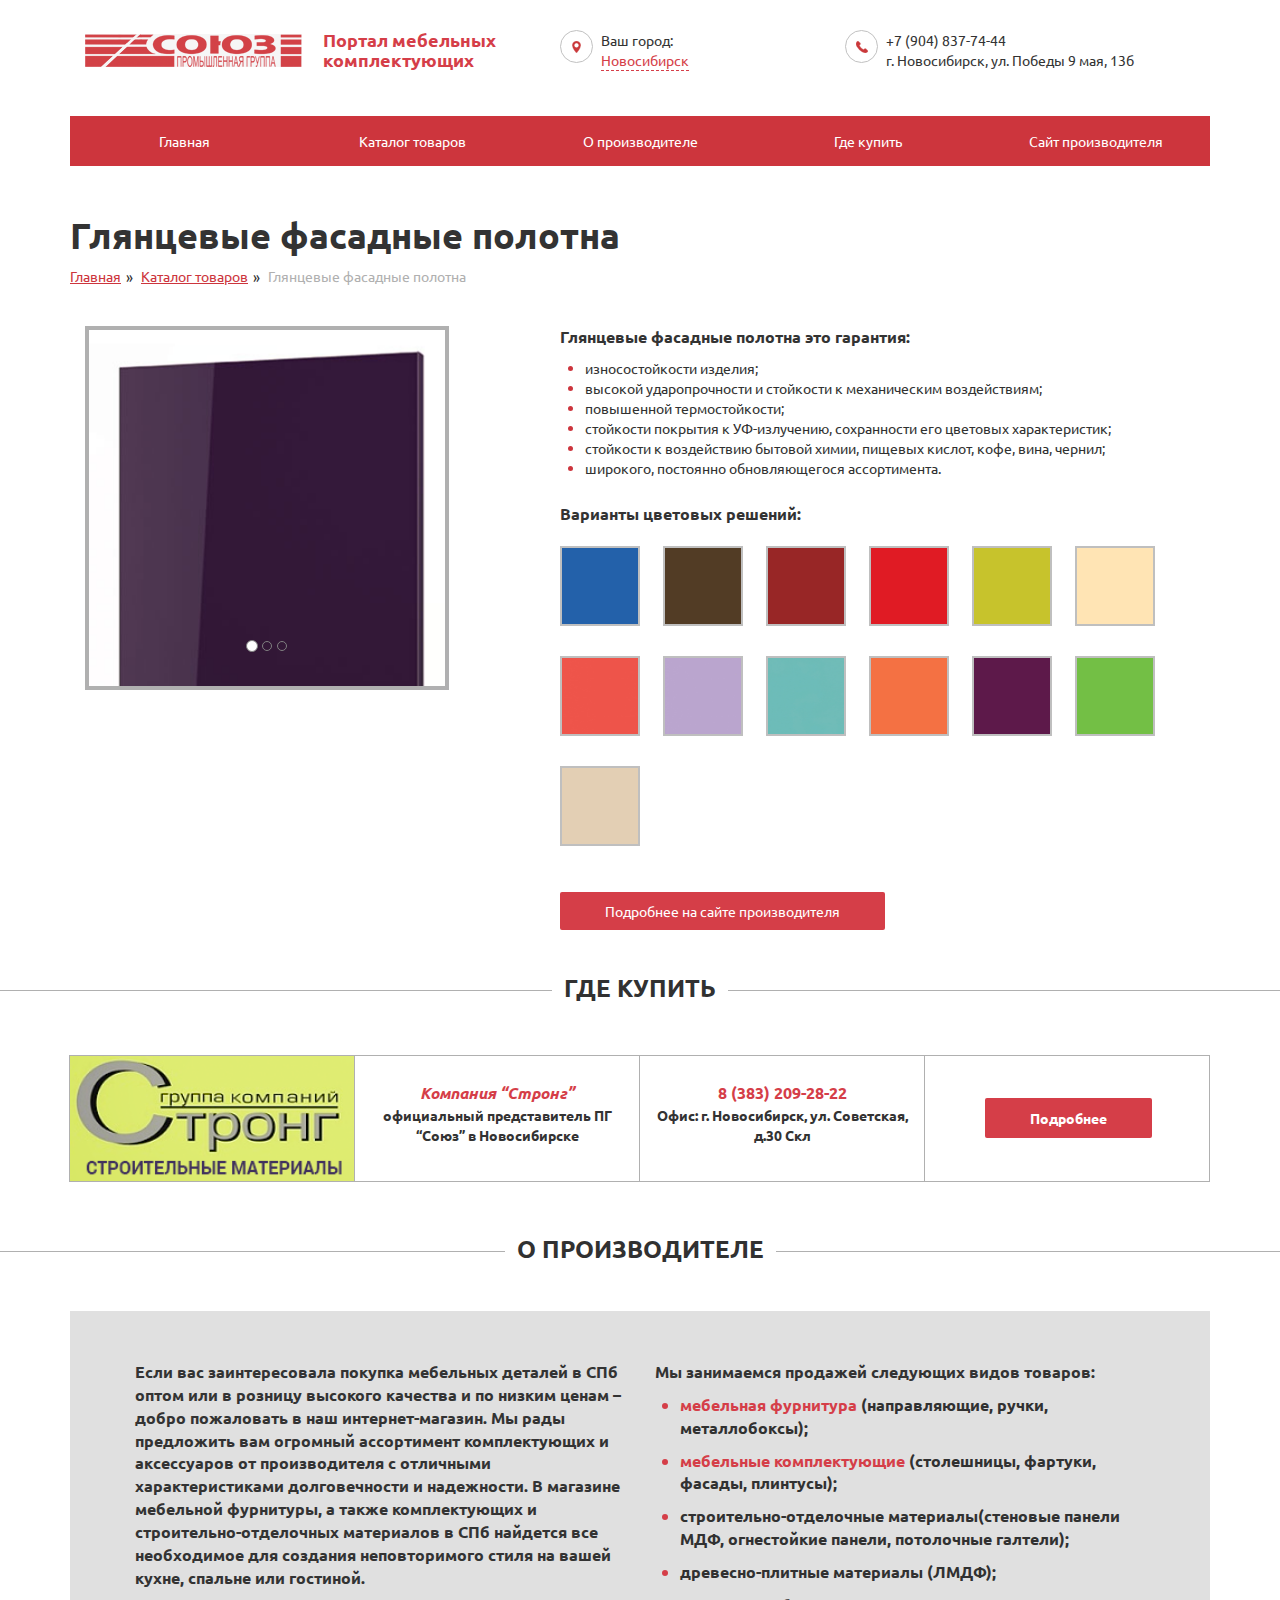
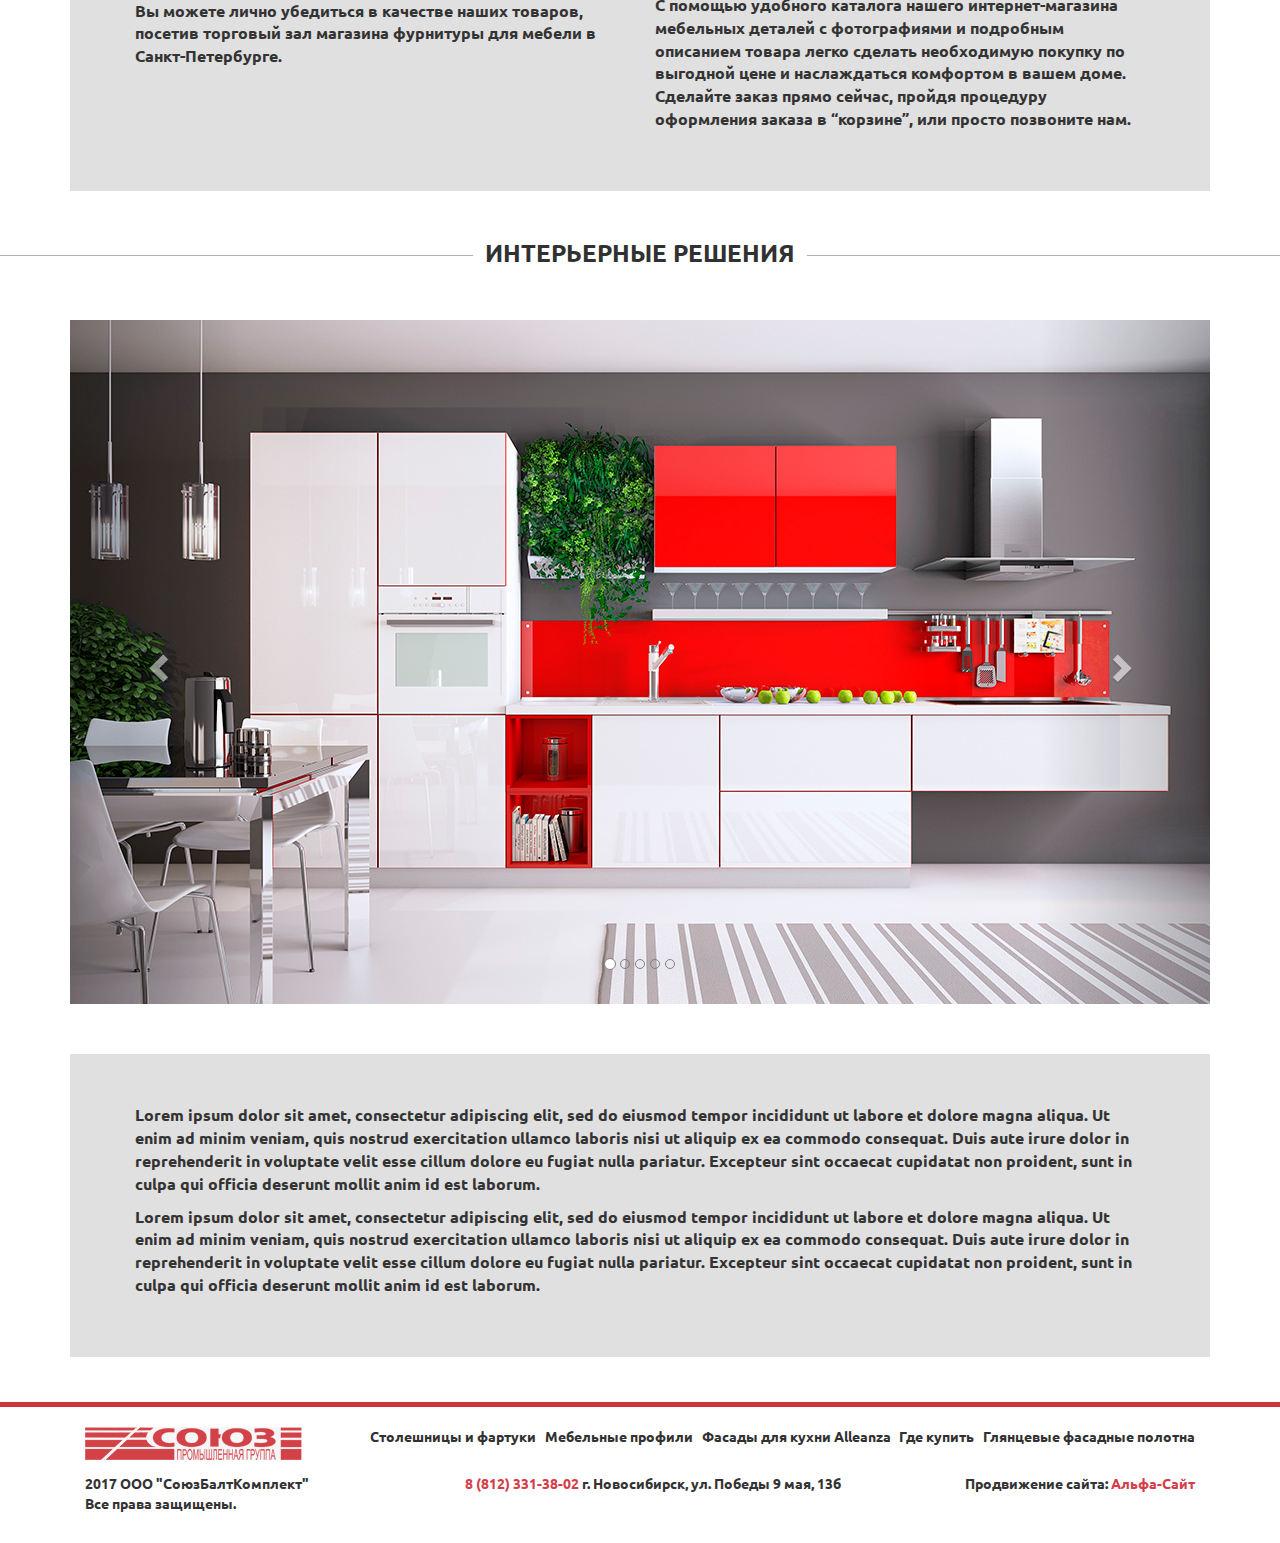
<file: polotna.html>
<!DOCTYPE html>
<html lang="ru">
<head>
    <meta charset="UTF-8">
    <title>Глянцевые фасадные полотна</title>
    <link rel="stylesheet" type="text/css" href="css/normalize.css">
    <link rel="stylesheet" type="text/css" href="css/main.css">
    <link rel="stylesheet" type="text/css" href="css/jquery.fancybox.min.css">
    <link rel="icon" href="/favicon.ico" type="image/x-icon">
    <!-- Latest compiled and minified CSS -->
    <link rel="stylesheet" href="https://maxcdn.bootstrapcdn.com/bootstrap/3.3.7/css/bootstrap.min.css"
          integrity="sha384-BVYiiSIFeK1dGmJRAkycuHAHRg32OmUcww7on3RYdg4Va+PmSTsz/K68vbdEjh4u" crossorigin="anonymous">
    <link href="https://fonts.googleapis.com/css?family=Ubuntu" rel="stylesheet">
    <meta name="viewport" content="width=device-width, initial-scale=1">
    <script
            src="https://code.jquery.com/jquery-3.2.1.min.js"
            integrity="sha256-hwg4gsxgFZhOsEEamdOYGBf13FyQuiTwlAQgxVSNgt4="
            crossorigin="anonymous"></script>
    <script src="js/jquery.fancybox.js"></script>
</head>
<body>
<div class="container">
    <header class="header clearfix">
        <div class="logo__head col-md-5"><a href="/" style="text-decoration: none">
            <img src="images/main_logo.png">
            <div class="top__desc">Портал мебельных комплектующих</div>
        </a>
        </div>
        <div class="address__head col-md-3">
            <p class="select__cit-pre">Ваш город:</p>
            <select onchange="this.options[this.selectedIndex].value && (window.location = this.options[this.selectedIndex].value);" class="select__city">
                <option>Новосибирск</option>
                <option value="https://www.tdsouz.ru/">СПБ</option>
                <option value="https://msk.tdsouz.ru/">Москва</option>
                <option value="https://smr.tdsouz.ru/">Самара</option>
            </select>



        </div>
        <div class="contact__head col-md-4">
            <p class="head__phone">+7 (904) 837-74-44</p>
            <p class="address__line">г. Новосибирск, ул. Победы 9 мая, 13б</p>
        </div>
    </header>
    <div class="main__menu row col-md-12">
        <nav class="navigation__menu" role='navigation'>
            <ul class="list__menu">
                <li class="item__menu"><a href="/"><span>Главная</span></a></li>
                <li class="item__menu dropdown__menu">
                    <a><span>Каталог товаров</span></a>
                    <ul class="list__menu drop__list__menu">
                        <li class="sub__menu-col item__menu"><a href="countertops.html"><span
                                class="drop__list-text">Столешницы и фартуки</span></a></li>
                        <li class="sub__menu-col item__menu"><a href="facad.html"><span
                                class="drop__list-text">Фасады для кухни Alleanza</span></a></li>
                        <li class="sub__menu-col item__menu"><a href="profil.html"><span
                                class="drop__list-text">Мебельные профили</span></a></li>
                        <li class="sub__menu-col item__menu"><a href="polotna.html"><span class="drop__list-text">Глянцевые фасадные полотна</span></a>
                        </li>
                    </ul>
                </li>
                <li class="item__menu"><a href="#proizvod"><span>О производителе</span></a></li>
                <li class="item__menu"><a href="company.html"><span>Где купить</span></a></li>
                <li class="item__menu"><a href="#"><span>Сайт производителя</span></a></li>
            </ul>
        </nav>
    </div>
</div>

<div class="container">
    <div class="clearfix company__tit product__tit__h1">
        <div class="no__pad-tit col-md-12">
            <h1 class="tit__h1">Глянцевые фасадные полотна</h1>
            <ul class="breadcrumbs">
                <li><a style="color: #cd353d;" href="/">Главная</a></li>
                <li>Каталог товаров</li>
                <li>Глянцевые фасадные полотна</li>
            </ul>
        </div>
    </div>
</div>

<div class="products__cart">
    <div class="container">
        <div class="col-md-5">
            <div class="slider__full product__slider">
                <div id="myCarousel" class="carousel slide" data-ride="carousel">
                    <!-- Indicators -->
                    <ol class="carousel-indicators">
                        <li data-target="#myCarousel" data-slide-to="0" class="active"></li>
                        <li data-target="#myCarousel" data-slide-to="1"></li>
                        <li data-target="#myCarousel" data-slide-to="2"></li>
                    </ol>

                    <div class="carousel-inner">
                        <div class="item active">
                            <img src="images/content/polotna/sqr/001.jpg" alt="">
                        </div>
                        <div class="item">
                            <img src="images/content/polotna/sqr/002.jpg" alt="">
                        </div>
                        <div class="item">
                            <img src="images/content/polotna/sqr/003.jpg" alt="">
                        </div>
                    </div>
                    </a>
                </div>
            </div>
        </div>
        <!--<img src="images/content/porduct.png"></div>-->
        <div class="product__text col-md-7"><div class="product__decs"><p class="product__tit">Глянцевые фасадные полотна это гарантия:</p>
            <ul class="product__ul">
                <li><span>износостойкости изделия;</span></li>
                <li><span>высокой ударопрочности и стойкости к механическим воздействиям;</span></li>
                <li><span>повышенной термостойкости;</span></li>
                <li><span>стойкости покрытия к УФ-излучению, сохранности его цветовых характеристик;</span></li>
                <li><span>стойкости к воздействию бытовой химии, пищевых кислот, кофе, вина, чернил;</span></li>
                <li><span>широкого, постоянно обновляющегося ассортимента.</span></li>
            </ul>
        </div>
            <div>
                <p class="product__tit">Варианты цветовых решений:</p>
                <div class="product__color">
                    <div class="color__el"><a href="images/content/polotna/color/1.jpg" rel="group" data-fancybox="images" data-caption="My caption"><img src="images/content/polotna/color/1.jpg"></a></div>
                    <div class="color__el"><a href="images/content/polotna/color/2.jpg" rel="group" data-fancybox="images" data-caption="My caption2"><img src="images/content/polotna/color/2.jpg"></a></div>
                    <div class="color__el"><a href="images/content/polotna/color/3.jpg" rel="group" data-fancybox="images" data-caption="My caption3"><img src="images/content/polotna/color/3.jpg"></a></div>
                    <div class="color__el"><a href="images/content/polotna/color/4.jpg" rel="group" data-fancybox="images" data-caption="My caption4"><img src="images/content/polotna/color/4.jpg"></a></div>
                    <div class="color__el"><a href="images/content/polotna/color/5.jpg" rel="group" data-fancybox="images" data-caption="My caption5"><img src="images/content/polotna/color/5.jpg"></a></div>
                    <div class="color__el"><a href="images/content/polotna/color/6.jpg" rel="group" data-fancybox="images" data-caption="My caption6"><img src="images/content/polotna/color/6.jpg"></a></div>
                    <div class="color__el"><a href="images/content/polotna/color/7.jpg" rel="group" data-fancybox="images" data-caption="My caption7"><img src="images/content/polotna/color/7.jpg"></a></div>
                    <div class="color__el"><a href="images/content/polotna/color/8.jpg" rel="group" data-fancybox="images" data-caption="My caption8"><img src="images/content/polotna/color/8.jpg"></a></div>
                    <div class="color__el"><a href="images/content/polotna/color/9.jpg" rel="group" data-fancybox="images" data-caption="My caption9"><img src="images/content/polotna/color/9.jpg"></a></div>
                    <div class="color__el"><a href="images/content/polotna/color/10.jpg" rel="group" data-fancybox="images" data-caption="My caption10"><img src="images/content/polotna/color/10.jpg"></a></div>
                    <div class="color__el"><a href="images/content/polotna/color/11.jpg" rel="group" data-fancybox="images" data-caption="My caption11"><img src="images/content/polotna/color/11.jpg"></a></div>
                    <div class="color__el"><a href="images/content/polotna/color/12.jpg" rel="group" data-fancybox="images" data-caption="My caption12"><img src="images/content/polotna/color/12.jpg"></a></div>
                    <div class="color__el"><a href="images/content/polotna/color/13.jpg" rel="group" data-fancybox="images" data-caption="My caption13"><img src="images/content/polotna/color/13.jpg"></a></div>
                </div>
            </div>
            <div class="product__btn">
                <a href="#" class="btn__more">Подробнее на сайте производителя</a>
            </div>
        </div>

    </div>

</div>


<div id="kupit" class="hr__line">Где купить</div>
<div class="wh__b container">
    <ul class="partner-container">
        <li class="partner-item partner__img"><img src="images/content/partner.png"></li>
        <li class="partner-item"><p class="partner__name">Компания “Стронг”</p>
            <p> официальный представитель ПГ “Союз” в Новосибирске</p></li>
        <li class="phone__foot partner-item"><a class="partner__phone">8 (383) 209-28-22</a>
            <p>Офис: г. Новосибирск, ул. Советская, д.30 Скл</p></li>
        <li class="partner-item partner__img"><a href="company.html" class="btn__part btn__more">Подробнее</a></li>
    </ul>
</div>
<div id="proizvod" class="hr__line">О производителе</div>
<div class="container">
    <div class="about__comp clearfix">
        <div class="left__about col-xs-12 col-md-6"><p>Если вас заинтересовала покупка мебельных деталей в СПб оптом
            или
            в розницу
            высокого качества и по низким ценам – добро пожаловать в наш интернет-магазин. Мы рады предложить вам
            огромный ассортимент комплектующих и аксессуаров от производителя с отличными характеристиками
            долговечности
            и надежности. В магазине мебельной фурнитуры, а также комплектующих и строительно-отделочных материалов
            в
            СПб найдется все необходимое для создания неповторимого стиля на вашей кухне, спальне или гостиной.</p>
            <p>Вы можете лично убедиться в качестве наших товаров, посетив торговый зал магазина фурнитуры для
                мебели в
                Санкт-Петербурге.</p>
        </div>
        <div class="left__about col-xs-12 col-md-6"><p>Мы занимаемся продажей следующих видов товаров:</p>

            <ul>
                <li><p><a href="#">мебельная фурнитура</a> (направляющие, ручки, металлобоксы);</p></li>
                <li><p><a href="#"> мебельные комплектующие</a> (столешницы, фартуки, фасады, плинтусы);</p></li>
                <li><p>строительно-отделочные материалы(стеновые панели МДФ, огнестойкие панели, потолочные
                    галтели);</p></li>
                <li><p>древесно-плитные материалы (ЛМДФ);</p></li>
            </ul>

            <p>С помощью удобного каталога нашего интернет-магазина мебельных деталей с фотографиями и подробным
                описанием
                товара легко сделать необходимую покупку по выгодной цене и наслаждаться комфортом в вашем доме.
                Сделайте
                заказ прямо сейчас, пройдя процедуру оформления заказа в “корзине”, или просто позвоните нам.</p>
        </div>
    </div>
</div>
<div class="hr__line">Интерьерные решения</div>
<div class="container">
    <div class="slider__full col-md-12 interer__slider slider__product">
        <div id="myCarousel1" class="carousel slide" data-ride="carousel">
            <!-- Indicators -->
            <ol class="carousel-indicators">
                <li data-target="#myCarousel1" data-slide-to="0" class="active"></li>
                <li data-target="#myCarousel1" data-slide-to="1"></li>
                <li data-target="#myCarousel1" data-slide-to="2"></li>
                <li data-target="#myCarousel1" data-slide-to="3"></li>
                <li data-target="#myCarousel1" data-slide-to="4"></li>
            </ol>

            <!-- Wrapper for slides -->
            <div class="carousel-inner">
                <div class="item active">
                    <img src="images/content/polotna/inter/1.jpg" alt="Los Angeles" style="">
                </div>
                <div class="item">
                    <img src="images/content/polotna/inter/2.jpg" alt="Chicago">
                </div>
                <div class="item">
                    <img src="images/content/polotna/inter/3.jpg" alt="Chicago">
                </div>
                <div class="item">
                    <img src="images/content/polotna/inter/4.jpg" alt="Chicago">
                </div>
                <div class="item">
                    <img src="images/content/polotna/inter/5.jpg" alt="Chicago">
                </div>
            </div>
            <!-- Left and right controls -->
            <a class="left carousel-control" href="#myCarousel1" data-slide="prev">
                <span class="glyphicon glyphicon-chevron-left"></span>
                <span class="sr-only">Previous</span>
            </a>
            <a class="right carousel-control" href="#myCarousel1" data-slide="next">
                <span class="glyphicon glyphicon-chevron-right"></span>
                <span class="sr-only">Next</span>
            </a>
        </div>
    </div>
</div>
<div class="container">
    <div class="about__comp clearfix desc__product-f">
        <div class="left__about col-xs-12 col-md-12">
            <p>Lorem ipsum dolor sit amet, consectetur adipiscing elit, sed do eiusmod tempor incididunt ut labore et
                dolore magna aliqua. Ut enim ad minim veniam, quis nostrud exercitation ullamco laboris nisi ut
                aliquip ex ea commodo consequat. Duis aute irure dolor in reprehenderit in voluptate velit esse
                cillum dolore eu fugiat nulla pariatur. Excepteur sint occaecat cupidatat non proident, sunt in
                culpa qui officia deserunt mollit anim id est laborum.
            </p>
            <p>Lorem ipsum dolor sit amet, consectetur adipiscing elit, sed do eiusmod tempor incididunt ut labore et
                dolore magna aliqua. Ut enim ad minim veniam, quis nostrud exercitation ullamco laboris nisi ut
                aliquip ex ea commodo consequat. Duis aute irure dolor in reprehenderit in voluptate velit esse
                cillum dolore eu fugiat nulla pariatur. Excepteur sint occaecat cupidatat non proident, sunt in
                culpa qui officia deserunt mollit anim id est laborum.
            </p>

        </div>
    </div>
</div>

<footer class="footer">
    <div class="red__line"></div>
    <div class="container footer__content">
        <div class="col-md-3 col-xs-12"><img src="images/main_logo.png"></div>
        <div class="col-md-9 col-xs-12">
            <ul class="menu__list footer__menu">
                <li><a href="countertops.html">Столешницы и фартуки</a></li>
                <li><a href="profil.html">Мебельные профили</a></li>
                <li><a href="facad.html">Фасады для кухни Alleanza</a></li>
                <li><a href="company.html">Где купить</a></li>
                <li><a href="polotna.html">Глянцевые фасадные полотна</a></li>
            </ul>
        </div>
        <div class="col-md-4"><p class="copywrite">2017 ООО "СоюзБалтКомплект"<br> Все права защищены.</p></div>
        <div class="phone__foot col-md-5"><p><a href="tel:+78123313802">8 (812) 331-38-02</a>
            г. Новосибирск, ул. Победы 9 мая, 13б</p></div>
        <div class="alfa__foot col-md-3"><p>Продвижение сайта: <a href="http://alfa.site/">Альфа-Сайт</a></p></div>
    </div>
</footer>
<script>
    $('[data-fancybox]').fancybox({
        protect: true
    });
</script>
</body>
<script src="https://maxcdn.bootstrapcdn.com/bootstrap/3.3.7/js/bootstrap.min.js"
        integrity="sha384-Tc5IQib027qvyjSMfHjOMaLkfuWVxZxUPnCJA7l2mCWNIpG9mGCD8wGNIcPD7Txa"
        crossorigin="anonymous"></script>
</html>
</file>
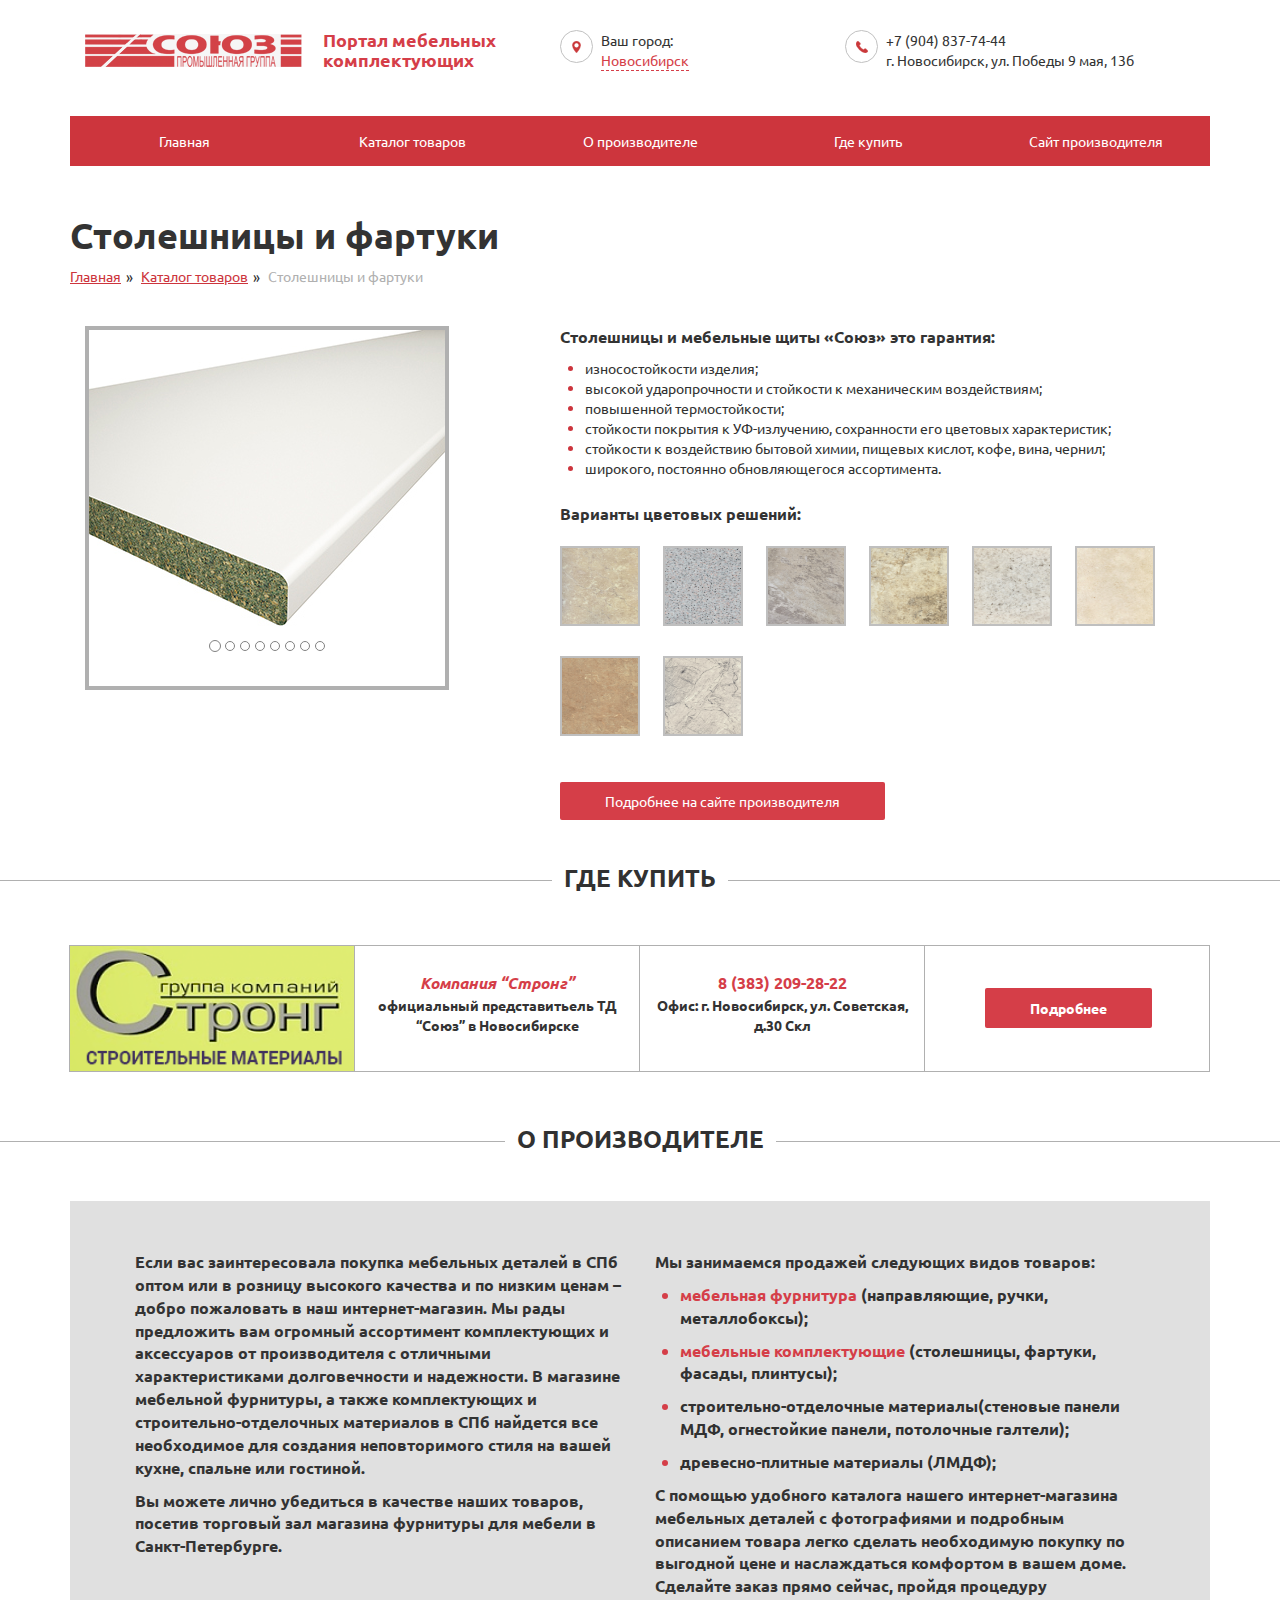
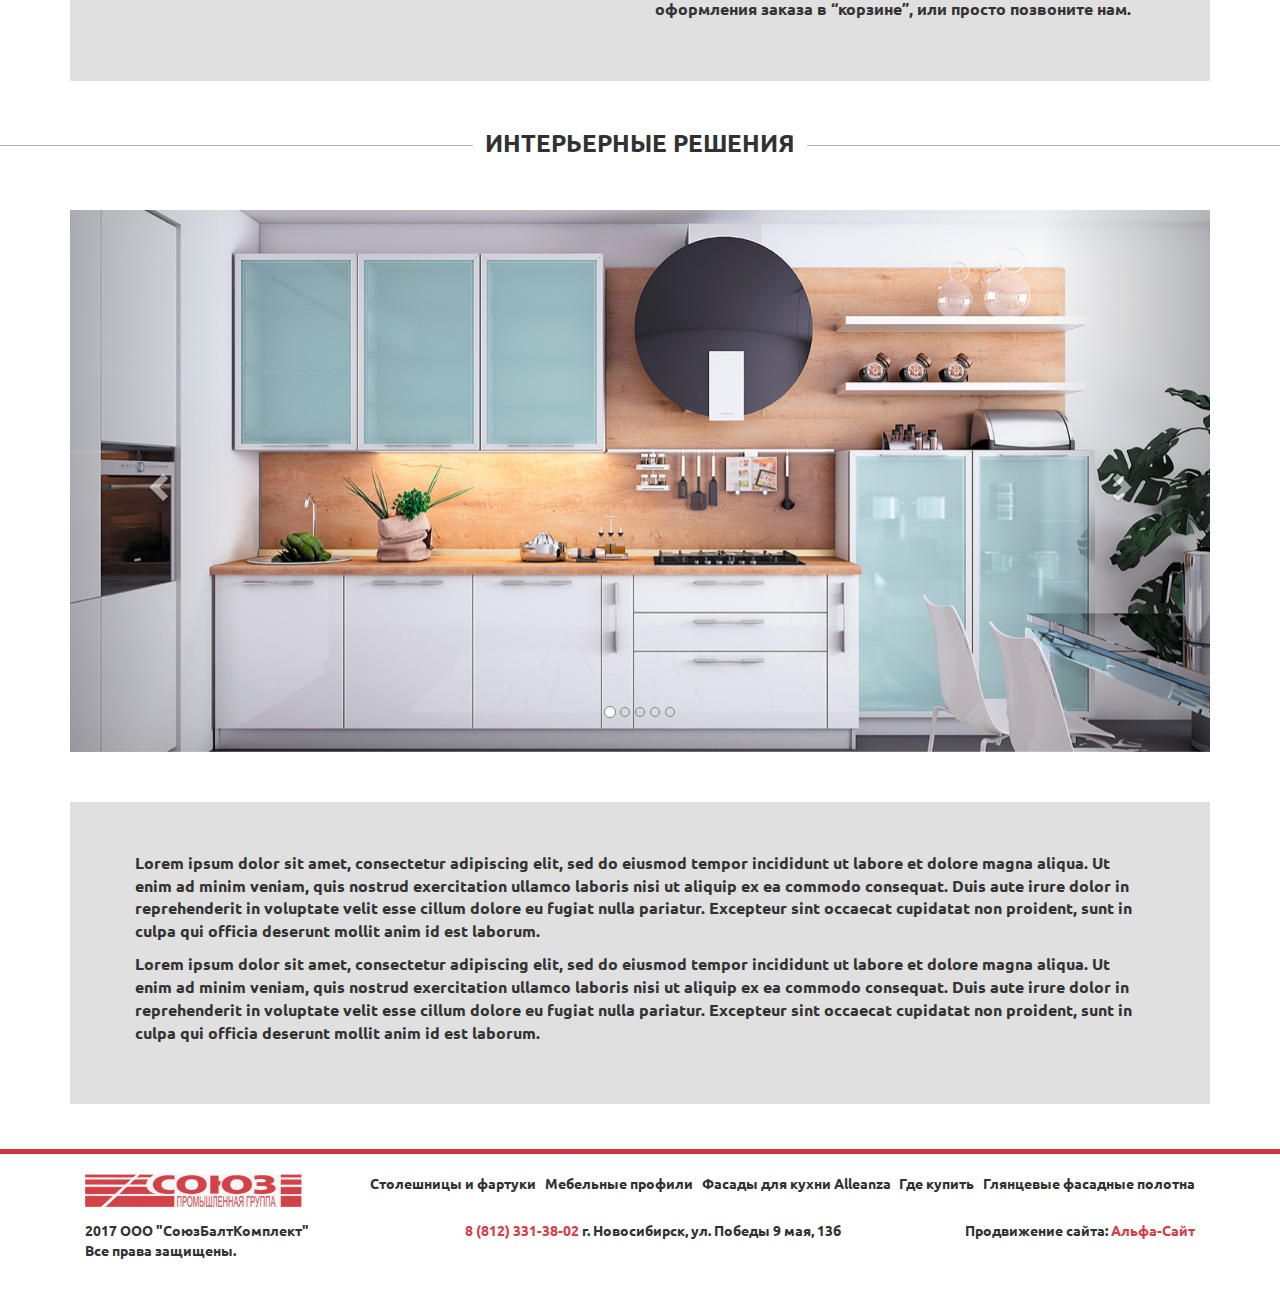
<file: product.html>
<!DOCTYPE html>
<html lang="ru">
<head>
    <meta charset="UTF-8">
    <title>Столешницы и фартуки</title>
    <link rel="icon" href="/favicon.ico" type="image/x-icon">
    <link rel="stylesheet" type="text/css" href="css/normalize.css">
    <link rel="stylesheet" type="text/css" href="css/main.css">
    <link rel="stylesheet" type="text/css" href="css/jquery.fancybox.min.css">
    <!-- Latest compiled and minified CSS -->
    <link rel="stylesheet" href="https://maxcdn.bootstrapcdn.com/bootstrap/3.3.7/css/bootstrap.min.css"
          integrity="sha384-BVYiiSIFeK1dGmJRAkycuHAHRg32OmUcww7on3RYdg4Va+PmSTsz/K68vbdEjh4u" crossorigin="anonymous">
    <link href="https://fonts.googleapis.com/css?family=Ubuntu" rel="stylesheet">
    <meta name="viewport" content="width=device-width, initial-scale=1">
    <script
            src="https://code.jquery.com/jquery-3.2.1.min.js"
            integrity="sha256-hwg4gsxgFZhOsEEamdOYGBf13FyQuiTwlAQgxVSNgt4="
            crossorigin="anonymous"></script>
    <script src="js/jquery.fancybox.js"></script>
</head>
<body>
<div class="container">
    <header class="header clearfix">
        <div class="logo__head col-md-5"><a href="/" style="text-decoration: none">
            <img src="images/main_logo.png">
            <div class="top__desc">Портал мебельных комплектующих</div>
        </a>
        </div>
        <div class="address__head col-md-3">
            <p class="select__cit-pre">Ваш город:</p>
            <select onchange="this.options[this.selectedIndex].value && (window.location = this.options[this.selectedIndex].value);" class="select__city">
                <option>Новосибирск</option>
                <option value="https://www.tdsouz.ru/">СПБ</option>
                <option value="https://msk.tdsouz.ru/">Москва</option>
                <option value="https://smr.tdsouz.ru/">Самара</option>
            </select>


        </div>
        <div class="contact__head col-md-4">
            <p class="head__phone">+7 (904) 837-74-44</p>
            <p class="address__line">г. Новосибирск, ул. Победы 9 мая, 13б</p>
        </div>
    </header>
    <div class="main__menu row col-md-12">
        <nav class="navigation__menu" role='navigation'>
            <ul class="list__menu">
                <li class="item__menu"><a href="/"><span>Главная</span></a></li>
                <li class="item__menu dropdown__menu">
                    <a><span>Каталог товаров</span></a>
                    <ul class="list__menu drop__list__menu">
                        <li class="sub__menu-col item__menu"><a href="product.html"><span
                                class="drop__list-text">Столешницы и фартуки</span></a></li>
                        <li class="sub__menu-col item__menu"><a href="facad.html"><span
                                class="drop__list-text">Фасады для кухни Alleanza</span></a></li>
                        <li class="sub__menu-col item__menu"><a href="profil.html"><span
                                class="drop__list-text">Мебельные профили</span></a></li>
                        <li class="sub__menu-col item__menu"><a href="polotna.html"><span class="drop__list-text">Глянцевые фасадные полотна</span></a>
                        </li>
                    </ul>
                </li>
                <li class="item__menu"><a href="#proizvod"><span>О производителе</span></a></li>
                <li class="item__menu"><a href="company.html"><span>Где купить</span></a></li>
                <li class="item__menu"><a href="#"><span>Сайт производителя</span></a></li>
            </ul>
        </nav>
    </div>
</div>

<div class="container">
    <div class="clearfix company__tit product__tit__h1">
        <div class="no__pad-tit col-md-12">
            <h1 class="tit__h1">Столешницы и фартуки</h1>
            <ul class="breadcrumbs">
                <li><a style="color: #cd353d;" href="/">Главная</a></li>
                <li>Каталог товаров</li>
                <li>Столешницы и фартуки</li>
            </ul>
        </div>
    </div>
</div>

<div class="products__cart">
    <div class="container">
        <div class="col-md-5">
            <div class="slider__full product__slider">
                <div id="myCarousel" class="carousel slide" data-ride="carousel">
                    <!-- Indicators -->
                    <ol class="carousel-indicators">
                        <li data-target="#myCarousel" data-slide-to="0" class="active"></li>
                        <li data-target="#myCarousel" data-slide-to="1"></li>
                        <li data-target="#myCarousel" data-slide-to="2"></li>
                        <li data-target="#myCarousel" data-slide-to="3"></li>
                        <li data-target="#myCarousel" data-slide-to="4"></li>
                        <li data-target="#myCarousel" data-slide-to="5"></li>
                        <li data-target="#myCarousel" data-slide-to="6"></li>
                        <li data-target="#myCarousel" data-slide-to="7"></li>
                    </ol>

                    <div class="carousel-inner">
                        <div class="item active">
                            <img src="images/content/stolech/sqr/1.jpg" alt="Los Angeles">
                        </div>

                        <div class="item">
                            <img src="images/content/stolech/sqr/2.jpg" alt="Chicago">
                        </div>

                        <div class="item">
                            <img src="images/content/stolech/sqr/3.jpg" alt="Chicago">
                        </div>

                        <div class="item">
                            <img src="images/content/stolech/sqr/4.jpg" alt="Chicago">
                        </div>

                        <div class="item">
                            <img src="images/content/stolech/sqr/5.jpg" alt="Chicago">
                        </div>

                        <div class="item">
                            <img src="images/content/stolech/sqr/6.jpg" alt="Chicago">
                        </div>

                        <div class="item">
                            <img src="images/content/stolech/sqr/7.jpg" alt="Chicago">
                        </div>

                        <div class="item">
                            <img src="images/content/stolech/sqr/8.jpg" alt="Chicago">
                        </div>
                    </div>
                </div>
            </div>
        </div>
        <!--<img src="images/content/porduct.png"></div>-->
        <div class="product__text col-md-7"><div class="product__decs"><p class="product__tit">Столешницы и мебельные щиты «Союз» это гарантия:</p>
            <ul class="product__ul">
                <li><span>износостойкости изделия;</span></li>
                <li><span>высокой ударопрочности и стойкости к механическим воздействиям;</span></li>
                <li><span>повышенной термостойкости;</span></li>
                <li><span>стойкости покрытия к УФ-излучению, сохранности его цветовых характеристик;</span></li>
                <li><span>стойкости к воздействию бытовой химии, пищевых кислот, кофе, вина, чернил;</span></li>
                <li><span>широкого, постоянно обновляющегося ассортимента.</span></li>
            </ul>
        </div>
            <div>
                <p class="product__tit">Варианты цветовых решений:</p>
                <div class="product__color">
                    <div class="color__el"><a href="images/content/color1.jpg" rel="group" data-fancybox="images" data-caption="My caption"><img src="images/content/color1.jpg"></a></div>
                    <div class="color__el"><a href="images/content/color2.jpg" rel="group" data-fancybox="images" data-caption="My caption2"><img src="images/content/color2.jpg"></a></div>
                    <div class="color__el"><a href="images/content/color3.jpg" rel="group" data-fancybox="images" data-caption="My caption3"><img src="images/content/color3.jpg"></a></div>
                    <div class="color__el"><a href="images/content/color4.jpg" rel="group" data-fancybox="images" data-caption="My caption4"><img src="images/content/color4.jpg"></a></div>
                    <div class="color__el"><a href="images/content/color5.jpg" rel="group" data-fancybox="images" data-caption="My caption5"><img src="images/content/color5.jpg"></a></div>
                    <div class="color__el"><a href="images/content/color6.JPG" rel="group" data-fancybox="images" data-caption="My caption6"><img src="images/content/color6.JPG"></a></div>
                    <div class="color__el"><a href="images/content/color7.jpg" rel="group" data-fancybox="images" data-caption="My caption7"><img src="images/content/color7.jpg"></a></div>
                    <div class="color__el"><a href="images/content/color8.jpg" rel="group" data-fancybox="images" data-caption="My caption8"><img src="images/content/color8.jpg"></a></div>
                </div>
            </div>
            <div class="product__btn">
                <a href="#" class="btn__more">Подробнее на сайте производителя</a>
            </div>
        </div>

    </div>

</div>


<div id="kupit" class="hr__line">Где купить</div>
<div class="wh__b container">
    <ul class="partner-container">
        <li class="partner-item partner__img"><img src="images/content/partner.png"></li>
        <li class="partner-item"><p class="partner__name">Компания “Стронг”</p>
            <p> официальный представитьель ТД “Союз” в Новосибирске</p></li>
        <li class="phone__foot partner-item"><a class="partner__phone">8 (383) 209-28-22</a>
            <p>Офис: г. Новосибирск, ул. Советская, д.30 Скл</p></li>
        <li class="partner-item partner__img"><a href="company.html" class="btn__part btn__more">Подробнее</a></li>
    </ul>
</div>
<div id="proizvod" class="hr__line">О производителе</div>
<div class="container">
    <div class="about__comp clearfix">
        <div class="left__about col-xs-12 col-md-6"><p>Если вас заинтересовала покупка мебельных деталей в СПб оптом
            или
            в розницу
            высокого качества и по низким ценам – добро пожаловать в наш интернет-магазин. Мы рады предложить вам
            огромный ассортимент комплектующих и аксессуаров от производителя с отличными характеристиками
            долговечности
            и надежности. В магазине мебельной фурнитуры, а также комплектующих и строительно-отделочных материалов
            в
            СПб найдется все необходимое для создания неповторимого стиля на вашей кухне, спальне или гостиной.</p>
            <p>Вы можете лично убедиться в качестве наших товаров, посетив торговый зал магазина фурнитуры для
                мебели в
                Санкт-Петербурге.</p>
        </div>
        <div class="left__about col-xs-12 col-md-6"><p>Мы занимаемся продажей следующих видов товаров:</p>

            <ul>
                <li><p><a href="#">мебельная фурнитура</a> (направляющие, ручки, металлобоксы);</p></li>
                <li><p><a href="#"> мебельные комплектующие</a> (столешницы, фартуки, фасады, плинтусы);</p></li>
                <li><p>строительно-отделочные материалы(стеновые панели МДФ, огнестойкие панели, потолочные
                    галтели);</p></li>
                <li><p>древесно-плитные материалы (ЛМДФ);</p></li>
            </ul>

            <p>С помощью удобного каталога нашего интернет-магазина мебельных деталей с фотографиями и подробным
                описанием
                товара легко сделать необходимую покупку по выгодной цене и наслаждаться комфортом в вашем доме.
                Сделайте
                заказ прямо сейчас, пройдя процедуру оформления заказа в “корзине”, или просто позвоните нам.</p>
        </div>
    </div>
</div>
<div class="hr__line">Интерьерные решения</div>
<div class="container">
    <div class="slider__full col-md-12 interer__slider slider__product">
        <div id="myCarousel1" class="carousel slide" data-ride="carousel">
            <!-- Indicators -->
            <ol class="carousel-indicators">
                <li data-target="#myCarousel1" data-slide-to="0" class="active"></li>
                <li data-target="#myCarousel1" data-slide-to="1"></li>
                <li data-target="#myCarousel1" data-slide-to="2"></li>
                <li data-target="#myCarousel1" data-slide-to="3"></li>
                <li data-target="#myCarousel1" data-slide-to="4"></li>
            </ol>

            <!-- Wrapper for slides -->
            <div class="carousel-inner">
                <div class="item active">
                    <img src="images/content/stolech/inter/1.jpg" alt="Los Angeles" style="">
                </div>
                <div class="item">
                    <img src="images/content/stolech/inter/2.jpg" alt="Chicago">
                </div>
                <div class="item">
                    <img src="images/content/stolech/inter/3.jpg" alt="Chicago">
                </div>
                <div class="item">
                    <img src="images/content/stolech/inter/4.jpg" alt="Chicago">
                </div>
                <div class="item">
                    <img src="images/content/stolech/inter/5.jpg" alt="Chicago">
                </div>
            </div>
            <!-- Left and right controls -->
            <a class="left carousel-control" href="#myCarousel1" data-slide="prev">
                <span class="glyphicon glyphicon-chevron-left"></span>
                <span class="sr-only">Previous</span>
            </a>
            <a class="right carousel-control" href="#myCarousel1" data-slide="next">
                <span class="glyphicon glyphicon-chevron-right"></span>
                <span class="sr-only">Next</span>
            </a>
        </div>
    </div>
</div>
<div class="container">
    <div class="about__comp clearfix desc__product-f">
        <div class="left__about col-xs-12 col-md-12">
            <p>Lorem ipsum dolor sit amet, consectetur adipiscing elit, sed do eiusmod tempor incididunt ut labore et
                    dolore magna aliqua. Ut enim ad minim veniam, quis nostrud exercitation ullamco laboris nisi ut
                    aliquip ex ea commodo consequat. Duis aute irure dolor in reprehenderit in voluptate velit esse
                    cillum dolore eu fugiat nulla pariatur. Excepteur sint occaecat cupidatat non proident, sunt in
                    culpa qui officia deserunt mollit anim id est laborum.
            </p>
            <p>Lorem ipsum dolor sit amet, consectetur adipiscing elit, sed do eiusmod tempor incididunt ut labore et
                dolore magna aliqua. Ut enim ad minim veniam, quis nostrud exercitation ullamco laboris nisi ut
                aliquip ex ea commodo consequat. Duis aute irure dolor in reprehenderit in voluptate velit esse
                cillum dolore eu fugiat nulla pariatur. Excepteur sint occaecat cupidatat non proident, sunt in
                culpa qui officia deserunt mollit anim id est laborum.
            </p>

        </div>
    </div>
</div>

<footer class="footer">
    <div class="red__line"></div>
    <div class="container footer__content">
        <div class="col-md-3 col-xs-12"><img src="images/main_logo.png"></div>
        <div class="col-md-9 col-xs-12">
            <ul class="menu__list footer__menu">
                <li><a href="product.html">Столешницы и фартуки</a></li>
                <li><a href="profil.html">Мебельные профили</a></li>
                <li><a href="facad.html">Фасады для кухни Alleanza</a></li>
                <li><a href="company.html">Где купить</a></li>
                <li><a href="polotna.html">Глянцевые фасадные полотна</a></li>
            </ul>
        </div>
        <div class="col-md-4"><p class="copywrite">2017 ООО "СоюзБалтКомплект"<br> Все права защищены.</p></div>
        <div class="phone__foot col-md-5"><p><a href="tel:+78123313802">8 (812) 331-38-02</a>
            г. Новосибирск, ул. Победы 9 мая, 13б</p></div>
        <div class="alfa__foot col-md-3"><p>Продвижение сайта: <a href="http://alfa.site/">Альфа-Сайт</a></p></div>
    </div>
</footer>

<script>
    $('a.gallery').fancybox({
        'titlePosition' : 'inside'
    });

</script>
</body>
<script src="https://maxcdn.bootstrapcdn.com/bootstrap/3.3.7/js/bootstrap.min.js"
        integrity="sha384-Tc5IQib027qvyjSMfHjOMaLkfuWVxZxUPnCJA7l2mCWNIpG9mGCD8wGNIcPD7Txa"
        crossorigin="anonymous"></script>
</html>
</file>
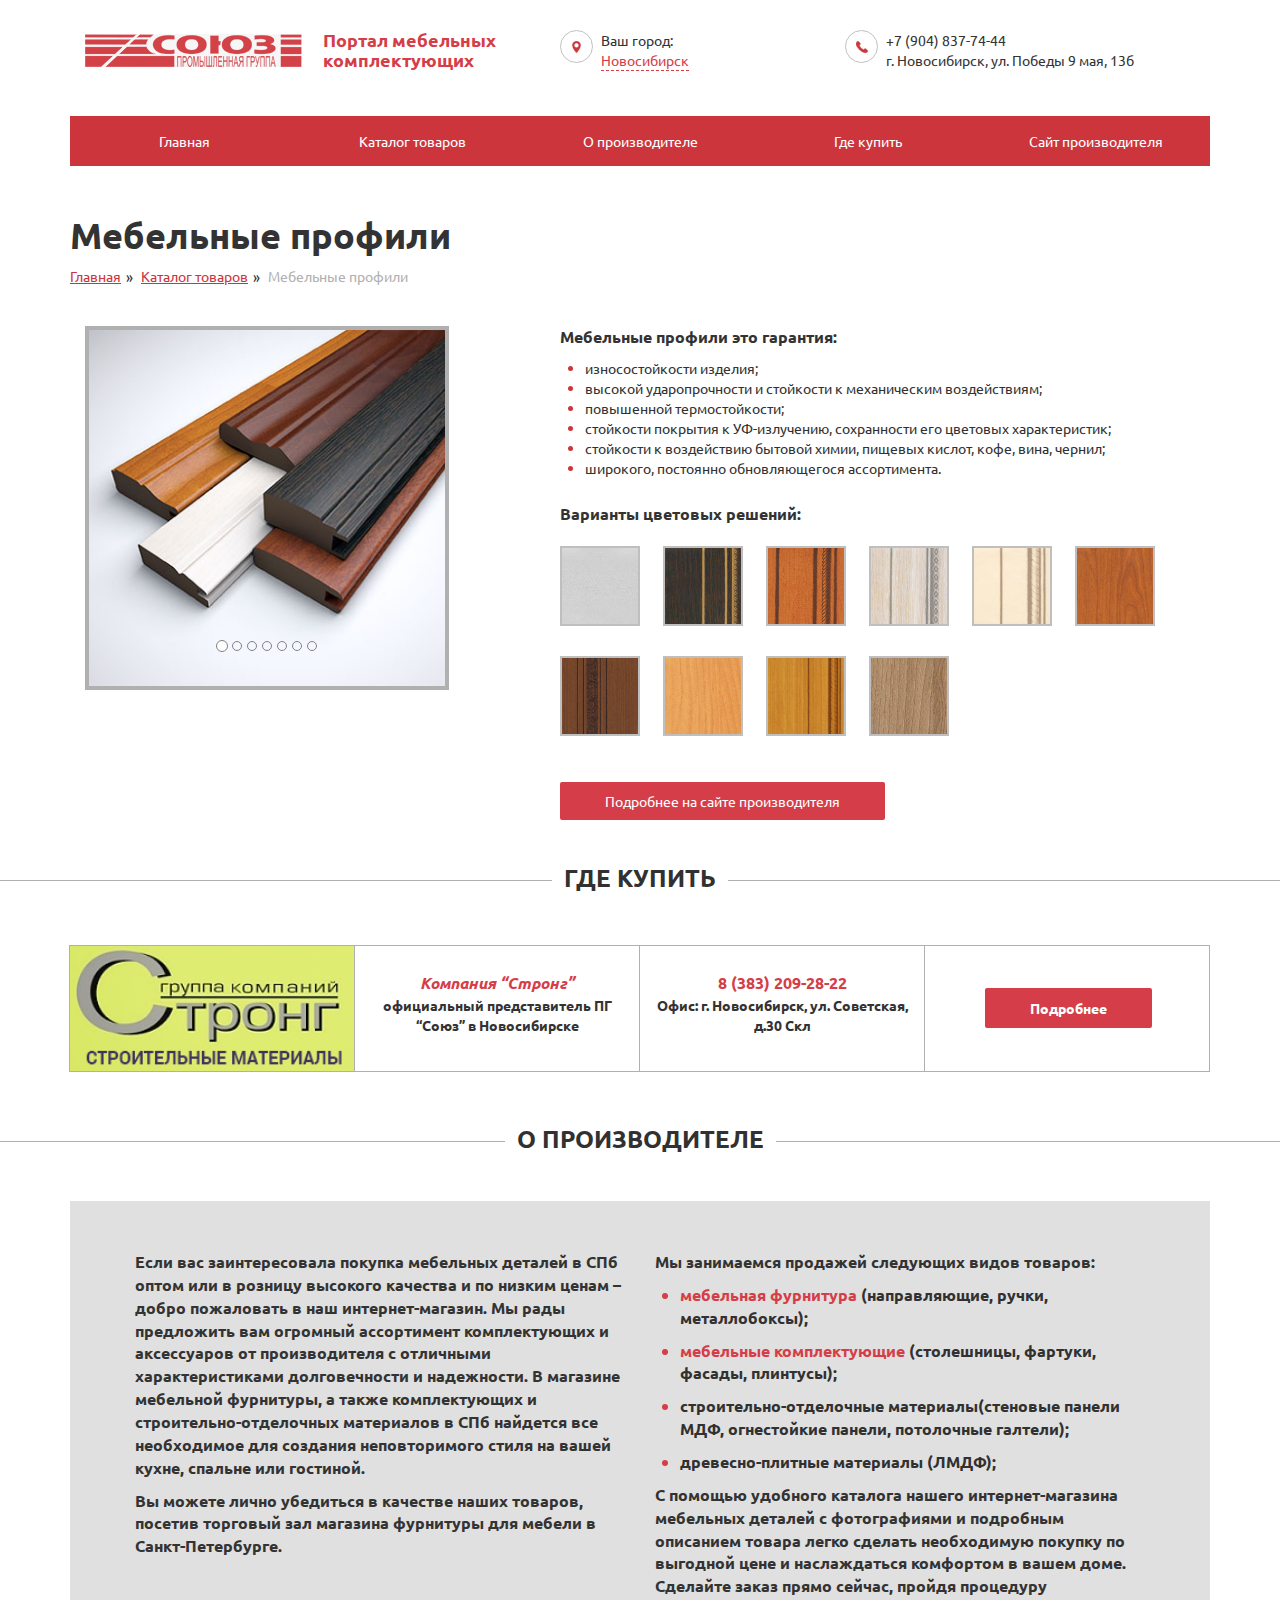
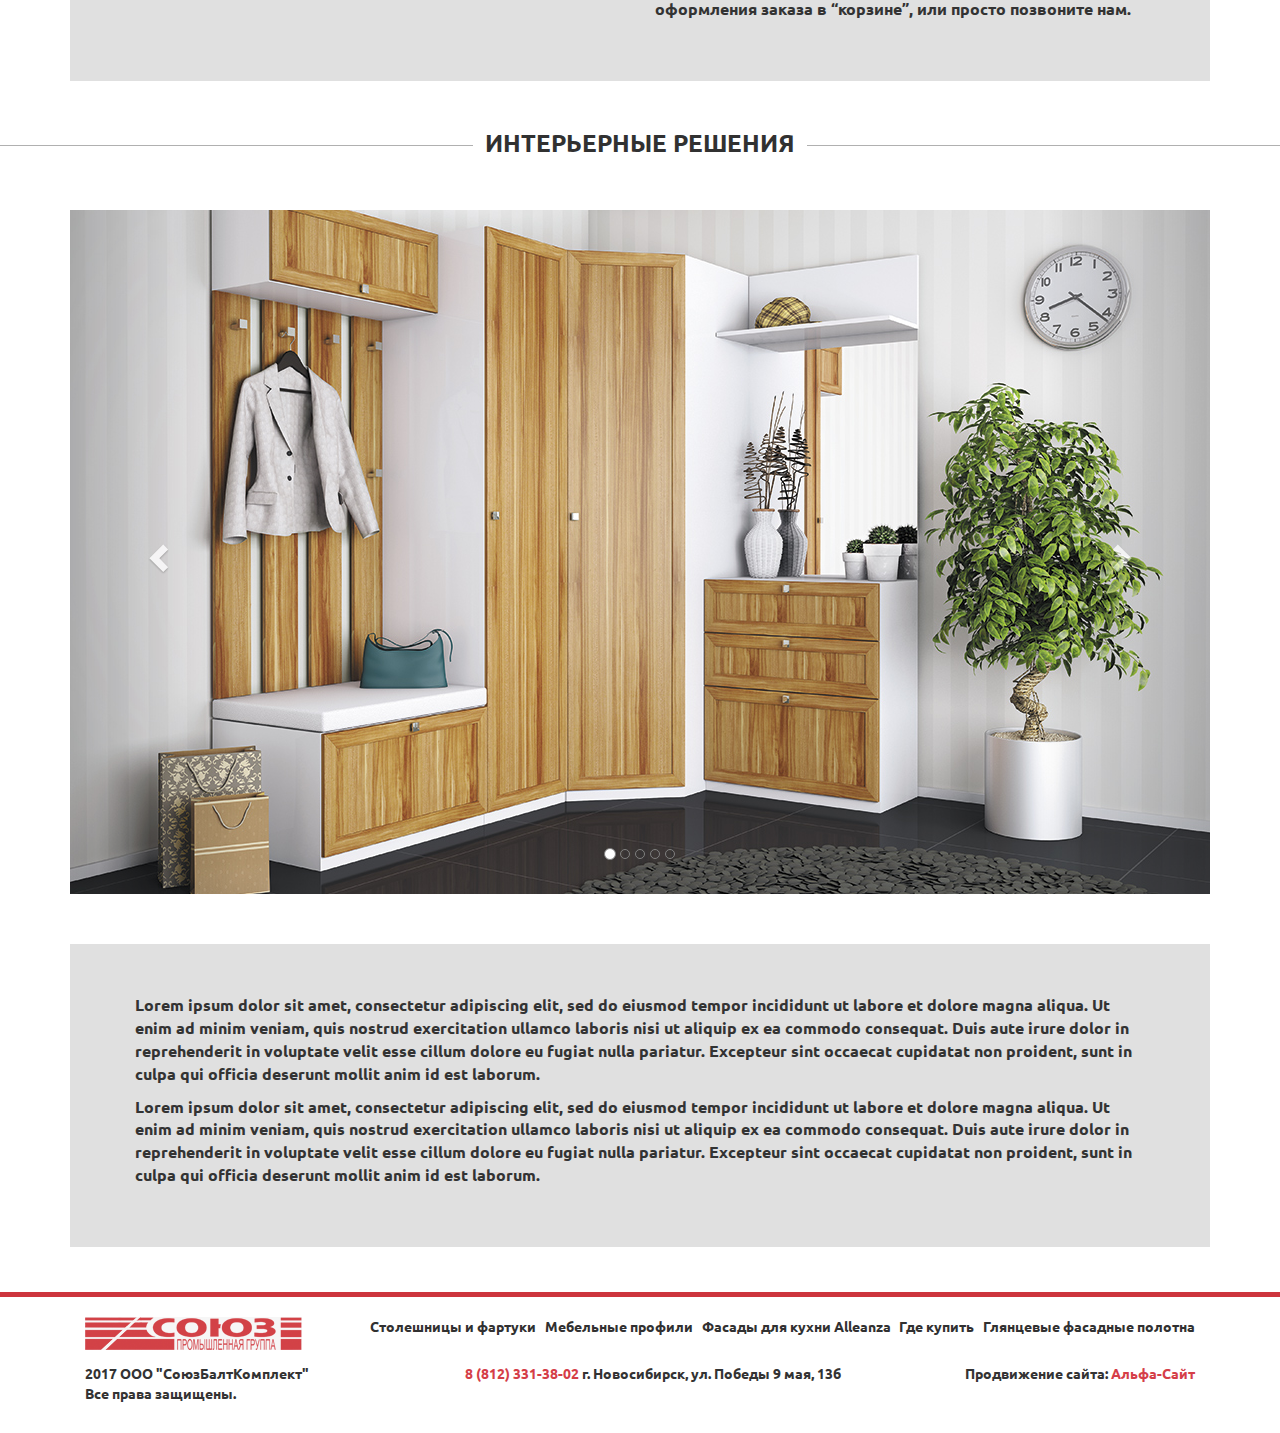
<file: profil.html>
<!DOCTYPE html>
<html lang="ru">
<head>
    <meta charset="UTF-8">
    <title>Мебельные профили</title>
    <link rel="icon" href="/favicon.ico" type="image/x-icon">
    <link rel="stylesheet" type="text/css" href="css/normalize.css">
    <link rel="stylesheet" type="text/css" href="css/main.css">
    <link rel="stylesheet" type="text/css" href="css/jquery.fancybox.min.css">
    <!-- Latest compiled and minified CSS -->
    <link rel="stylesheet" href="https://maxcdn.bootstrapcdn.com/bootstrap/3.3.7/css/bootstrap.min.css"
          integrity="sha384-BVYiiSIFeK1dGmJRAkycuHAHRg32OmUcww7on3RYdg4Va+PmSTsz/K68vbdEjh4u" crossorigin="anonymous">
    <link href="https://fonts.googleapis.com/css?family=Ubuntu" rel="stylesheet">
    <meta name="viewport" content="width=device-width, initial-scale=1">
    <script
            src="https://code.jquery.com/jquery-3.2.1.min.js"
            integrity="sha256-hwg4gsxgFZhOsEEamdOYGBf13FyQuiTwlAQgxVSNgt4="
            crossorigin="anonymous"></script>
</head>
<body>
<div class="container">
    <header class="header clearfix">
        <div class="logo__head col-md-5"><a href="index.html" style="text-decoration: none">
            <img src="images/main_logo.png">
            <div class="top__desc">Портал мебельных комплектующих</div>
        </a>
        </div>
        <div class="address__head col-md-3">
            <p class="select__cit-pre">Ваш город:</p>
            <select onchange="this.options[this.selectedIndex].value && (window.location = this.options[this.selectedIndex].value);" class="select__city">
                <option>Новосибирск</option>
                <option value="https://www.tdsouz.ru/">СПБ</option>
                <option value="https://msk.tdsouz.ru/">Москва</option>
                <option value="https://smr.tdsouz.ru/">Самара</option>
            </select>



        </div>
        <div class="contact__head col-md-4">
            <p class="head__phone">+7 (904) 837-74-44</p>
            <p class="address__line">г. Новосибирск, ул. Победы 9 мая, 13б</p>
        </div>
    </header>
    <div class="main__menu row col-md-12">
        <nav class="navigation__menu" role='navigation'>
            <ul class="list__menu">
                <li class="item__menu"><a href="/"><span>Главная</span></a></li>
                <li class="item__menu dropdown__menu">
                    <a><span>Каталог товаров</span></a>
                    <ul class="list__menu drop__list__menu">
                        <li class="sub__menu-col item__menu"><a href="countertops.html"><span
                                class="drop__list-text">Столешницы и фартуки</span></a></li>
                        <li class="sub__menu-col item__menu"><a href="facad.html"><span
                                class="drop__list-text">Фасады для кухни Alleanza</span></a></li>
                        <li class="sub__menu-col item__menu"><a href="profil.html"><span
                                class="drop__list-text">Мебельные профили</span></a></li>
                        <li class="sub__menu-col item__menu"><a href="polotna.html"><span class="drop__list-text">Глянцевые фасадные полотна</span></a>
                        </li>
                    </ul>
                </li>
                <li class="item__menu"><a href="#proizvod"><span>О производителе</span></a></li>
                <li class="item__menu"><a href="company.html"><span>Где купить</span></a></li>
                <li class="item__menu"><a href="#"><span>Сайт производителя</span></a></li>
            </ul>
        </nav>
    </div>
</div>

<div class="container">
    <div class="clearfix company__tit product__tit__h1">
        <div class="no__pad-tit col-md-12">
            <h1 class="tit__h1">Мебельные профили</h1>
            <ul class="breadcrumbs">
                <li><a style="color: #cd353d;" href="/">Главная</a></li>
                <li>Каталог товаров</li>
                <li>Мебельные профили</li>
            </ul>
        </div>
    </div>
</div>

<div class="products__cart">
    <div class="container">
        <div class="col-md-5">
            <div class="slider__full product__slider">
                <div id="myCarousel" class="carousel slide" data-ride="carousel">
                    <!-- Indicators -->
                    <ol class="carousel-indicators">
                        <li data-target="#myCarousel" data-slide-to="0" class="active"></li>
                        <li data-target="#myCarousel" data-slide-to="1"></li>
                        <li data-target="#myCarousel" data-slide-to="2"></li>
                        <li data-target="#myCarousel" data-slide-to="3"></li>
                        <li data-target="#myCarousel" data-slide-to="4"></li>
                        <li data-target="#myCarousel" data-slide-to="5"></li>
                        <li data-target="#myCarousel" data-slide-to="6"></li>
                    </ol>

                    <div class="carousel-inner">
                        <div class="item active">
                            <img src="images/content/porfil/sqr/001.jpg" alt="">
                        </div>
                        <div class="item">
                            <img src="images/content/porfil/sqr/002.jpg" alt="">
                        </div>
                        <div class="item">
                            <img src="images/content/porfil/sqr/003.jpg" alt="">
                        </div>
                        <div class="item">
                            <img src="images/content/porfil/sqr/004.jpg" alt="">
                        </div>
                        <div class="item">
                            <img src="images/content/porfil/sqr/005.jpg" alt="">
                        </div>
                        <div class="item">
                            <img src="images/content/porfil/sqr/006.jpg" alt="">
                        </div>
                        <div class="item">
                            <img src="images/content/porfil/sqr/007.jpg" alt="">
                        </div>
                    </div>
                    </a>
                </div>
            </div>
        </div>
        <!--<img src="images/content/porduct.png"></div>-->
        <div class="product__text col-md-7"><div class="product__decs"><p class="product__tit">Мебельные профили это гарантия:</p>
            <ul class="product__ul">
                <li><span>износостойкости изделия;</span></li>
                <li><span>высокой ударопрочности и стойкости к механическим воздействиям;</span></li>
                <li><span>повышенной термостойкости;</span></li>
                <li><span>стойкости покрытия к УФ-излучению, сохранности его цветовых характеристик;</span></li>
                <li><span>стойкости к воздействию бытовой химии, пищевых кислот, кофе, вина, чернил;</span></li>
                <li><span>широкого, постоянно обновляющегося ассортимента.</span></li>
            </ul>
        </div>
            <div>
                <p class="product__tit">Варианты цветовых решений:</p>
                <div class="product__color">
                    <div class="color__el"><a href="images/content/porfil/color/1.jpg" rel="group" data-fancybox="images" data-caption="My caption"><img src="images/content/porfil/color/1.jpg"></a></div>
                    <div class="color__el"><a href="images/content/porfil/color/2.jpg" rel="group" data-fancybox="images" data-caption="My caption2"><img src="images/content/porfil/color/2.jpg"></a></div>
                    <div class="color__el"><a href="images/content/porfil/color/3.jpg" rel="group" data-fancybox="images" data-caption="My caption3"><img src="images/content/porfil/color/3.jpg"></a></div>
                    <div class="color__el"><a href="images/content/porfil/color/4.jpg" rel="group" data-fancybox="images" data-caption="My caption4"><img src="images/content/porfil/color/4.jpg"></a></div>
                    <div class="color__el"><a href="images/content/porfil/color/5.jpg" rel="group" data-fancybox="images" data-caption="My caption5"><img src="images/content/porfil/color/5.jpg"></a></div>
                    <div class="color__el"><a href="images/content/porfil/color/6.jpg" rel="group" data-fancybox="images" data-caption="My caption6"><img src="images/content/porfil/color/6.jpg"></a></div>
                    <div class="color__el"><a href="images/content/porfil/color/7.png" rel="group" data-fancybox="images" data-caption="My caption7"><img src="images/content/porfil/color/7.png"></a></div>
                    <div class="color__el"><a href="images/content/porfil/color/8.jpg" rel="group" data-fancybox="images" data-caption="My caption8"><img src="images/content/porfil/color/8.jpg"></a></div>
                    <div class="color__el"><a href="images/content/porfil/color/9.JPG" rel="group" data-fancybox="images" data-caption="My caption9"><img src="images/content/porfil/color/9.JPG"></a></div>
                    <div class="color__el"><a href="images/content/porfil/color/10.jpg" rel="group" data-fancybox="images" data-caption="My caption10"><img src="images/content/porfil/color/10.jpg"></a></div>
                </div>
            </div>
            <div class="product__btn">
                <a href="#" class="btn__more">Подробнее на сайте производителя</a>
            </div>
        </div>

    </div>

</div>


<div id="kupit" class="hr__line">Где купить</div>
<div class="wh__b container">
    <ul class="partner-container">
        <li class="partner-item partner__img"><img src="images/content/partner.png"></li>
        <li class="partner-item"><p class="partner__name">Компания “Стронг”</p>
            <p> официальный представитель ПГ “Союз” в Новосибирске</p></li>
        <li class="phone__foot partner-item"><a class="partner__phone">8 (383) 209-28-22</a>
            <p>Офис: г. Новосибирск, ул. Советская, д.30 Скл</p></li>
        <li class="partner-item partner__img"><a href="company.html" class="btn__part btn__more">Подробнее</a></li>
    </ul>
</div>
<div id="proizvod" class="hr__line">О производителе</div>
<div class="container">
    <div class="about__comp clearfix">
        <div class="left__about col-xs-12 col-md-6"><p>Если вас заинтересовала покупка мебельных деталей в СПб оптом
            или
            в розницу
            высокого качества и по низким ценам – добро пожаловать в наш интернет-магазин. Мы рады предложить вам
            огромный ассортимент комплектующих и аксессуаров от производителя с отличными характеристиками
            долговечности
            и надежности. В магазине мебельной фурнитуры, а также комплектующих и строительно-отделочных материалов
            в
            СПб найдется все необходимое для создания неповторимого стиля на вашей кухне, спальне или гостиной.</p>
            <p>Вы можете лично убедиться в качестве наших товаров, посетив торговый зал магазина фурнитуры для
                мебели в
                Санкт-Петербурге.</p>
        </div>
        <div class="left__about col-xs-12 col-md-6"><p>Мы занимаемся продажей следующих видов товаров:</p>

            <ul>
                <li><p><a href="#">мебельная фурнитура</a> (направляющие, ручки, металлобоксы);</p></li>
                <li><p><a href="#"> мебельные комплектующие</a> (столешницы, фартуки, фасады, плинтусы);</p></li>
                <li><p>строительно-отделочные материалы(стеновые панели МДФ, огнестойкие панели, потолочные
                    галтели);</p></li>
                <li><p>древесно-плитные материалы (ЛМДФ);</p></li>
            </ul>

            <p>С помощью удобного каталога нашего интернет-магазина мебельных деталей с фотографиями и подробным
                описанием
                товара легко сделать необходимую покупку по выгодной цене и наслаждаться комфортом в вашем доме.
                Сделайте
                заказ прямо сейчас, пройдя процедуру оформления заказа в “корзине”, или просто позвоните нам.</p>
        </div>
    </div>
</div>
<div class="hr__line">Интерьерные решения</div>
<div class="container">
    <div class="slider__full col-md-12 interer__slider slider__product">
        <div id="myCarousel1" class="carousel slide" data-ride="carousel">
            <!-- Indicators -->
            <ol class="carousel-indicators">
                <li data-target="#myCarousel1" data-slide-to="0" class="active"></li>
                <li data-target="#myCarousel1" data-slide-to="1"></li>
                <li data-target="#myCarousel1" data-slide-to="2"></li>
                <li data-target="#myCarousel1" data-slide-to="3"></li>
                <li data-target="#myCarousel1" data-slide-to="4"></li>
            </ol>

            <!-- Wrapper for slides -->
            <div class="carousel-inner">
                <div class="item active">
                    <img src="images/content/porfil/inter/1.jpg" alt="Los Angeles" style="">
                </div>
                <div class="item">
                    <img src="images/content/porfil/inter/2.jpg" alt="Chicago">
                </div>
                <div class="item">
                    <img src="images/content/porfil/inter/3.jpg" alt="Chicago">
                </div>
                <div class="item">
                    <img src="images/content/porfil/inter/4.jpg" alt="Chicago">
                </div>
                <div class="item">
                    <img src="images/content/porfil/inter/6.jpg" alt="Chicago">
                </div>
            </div>
            <!-- Left and right controls -->
            <a class="left carousel-control" href="#myCarousel1" data-slide="prev">
                <span class="glyphicon glyphicon-chevron-left"></span>
                <span class="sr-only">Previous</span>
            </a>
            <a class="right carousel-control" href="#myCarousel1" data-slide="next">
                <span class="glyphicon glyphicon-chevron-right"></span>
                <span class="sr-only">Next</span>
            </a>
        </div>
    </div>
</div>
<div class="container">
    <div class="about__comp clearfix desc__product-f">
        <div class="left__about col-xs-12 col-md-12">
            <p>Lorem ipsum dolor sit amet, consectetur adipiscing elit, sed do eiusmod tempor incididunt ut labore et
                dolore magna aliqua. Ut enim ad minim veniam, quis nostrud exercitation ullamco laboris nisi ut
                aliquip ex ea commodo consequat. Duis aute irure dolor in reprehenderit in voluptate velit esse
                cillum dolore eu fugiat nulla pariatur. Excepteur sint occaecat cupidatat non proident, sunt in
                culpa qui officia deserunt mollit anim id est laborum.
            </p>
            <p>Lorem ipsum dolor sit amet, consectetur adipiscing elit, sed do eiusmod tempor incididunt ut labore et
                dolore magna aliqua. Ut enim ad minim veniam, quis nostrud exercitation ullamco laboris nisi ut
                aliquip ex ea commodo consequat. Duis aute irure dolor in reprehenderit in voluptate velit esse
                cillum dolore eu fugiat nulla pariatur. Excepteur sint occaecat cupidatat non proident, sunt in
                culpa qui officia deserunt mollit anim id est laborum.
            </p>

        </div>
    </div>
</div>

<footer class="footer">
    <div class="red__line"></div>
    <div class="container footer__content">
        <div class="col-md-3 col-xs-12"><img src="images/main_logo.png"></div>
        <div class="col-md-9 col-xs-12">
            <ul class="menu__list footer__menu">
                <li><a href="countertops.html">Столешницы и фартуки</a></li>
                <li><a href="profil.html">Мебельные профили</a></li>
                <li><a href="facad.html">Фасады для кухни Alleanza</a></li>
                <li><a href="company.html">Где купить</a></li>
                <li><a href="polotna.html">Глянцевые фасадные полотна</a></li>
            </ul>
        </div>
        <div class="col-md-4"><p class="copywrite">2017 ООО "СоюзБалтКомплект"<br> Все права защищены.</p></div>
        <div class="phone__foot col-md-5"><p><a href="tel:+78123313802">8 (812) 331-38-02</a>
            г. Новосибирск, ул. Победы 9 мая, 13б</p></div>
        <div class="alfa__foot col-md-3"><p>Продвижение сайта: <a href="http://alfa.site/">Альфа-Сайт</a></p></div>
    </div>
</footer>
<!--<script>-->
    <!--$(document).ready(function() {-->
        <!--$(".fancybox").fancybox({-->
            <!--helpers : {-->
                <!--title : { type : 'inside' }-->
            <!--} // helpers-->
        <!--}); // fancybox-->
    <!--}); // ready-->
<!--</script>-->
<script src="js/jquery.fancybox.js"></script>
</body>
<script src="https://maxcdn.bootstrapcdn.com/bootstrap/3.3.7/js/bootstrap.min.js"
        integrity="sha384-Tc5IQib027qvyjSMfHjOMaLkfuWVxZxUPnCJA7l2mCWNIpG9mGCD8wGNIcPD7Txa"
        crossorigin="anonymous"></script>
</html>
</file>
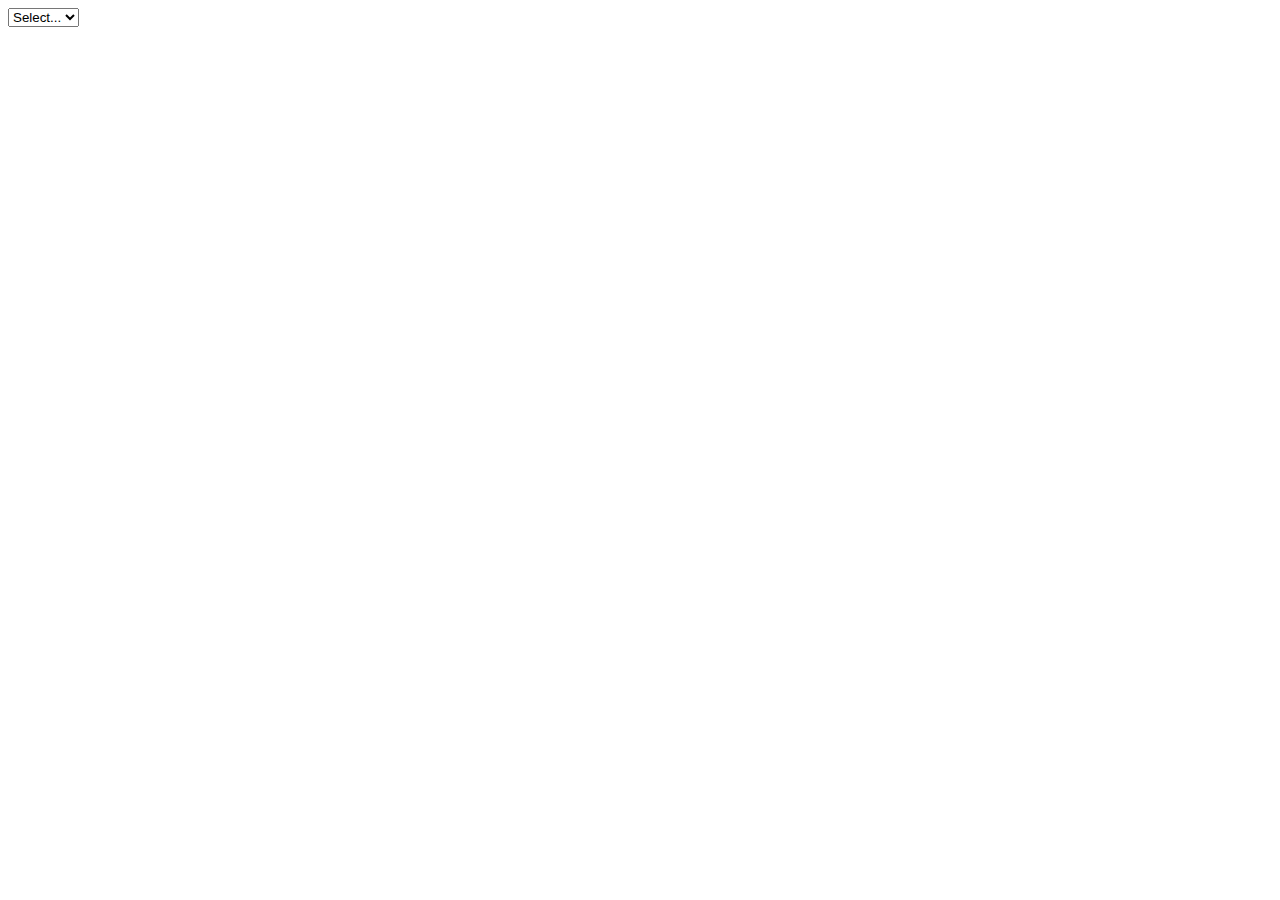
<file: test.html>
<!DOCTYPE html>
<html lang="en">
<head>
    <meta charset="UTF-8">
    <title>Title</title>
</head>
<body>
<select onchange="this.options[this.selectedIndex].value && (window.location = this.options[this.selectedIndex].value);">
    <option value="">Select...</option>
    <option value="http://google.com">Google</option>
    <option value="http://yahoo.com">Yahoo</option>
</select>
</body>
</html>
</file>
<file: css/main.css>
body {
    font-family:'Ubuntu', sans-serif !important;
}

.header {
    margin: 30px 0;
}

.logo__head {
    display: inline-block;
}

.top__desc {
    display: inline-block;
    font-weight: bold;
    font-size: 18px;
    vertical-align: middle;
    width: 200px;
    line-height:20px;
    margin-left: 18px;
    color: #d53e48;
}

.address__head:before{
    content: "";
    height: 33px;
    width: 33px;
    background: url("../images/icon/sity.png") center center no-repeat;
    border: 1px #c1c1c1 solid;
    border-radius: 50%;
    display: inline-block;
    float: left;
    vertical-align: middle;
    margin-right: 8px;
}

.select__city, .city__list, .head__phone, .address__line {
    margin: 0;
}

.contact__head:before{
    content: "";
    height: 33px;
    width: 33px;
    background: url("../images/icon/call.png") center center no-repeat;
    border: 1px #c1c1c1 solid;
    border-radius: 50%;
    display: inline-block;
    float: left;
    vertical-align: middle;
    margin-right: 8px;
}

.city__list {
    color: #d53e48;
    list-style-type: none;
    text-decoration: dotted;
}

.select__city {
    position: relative;
    display: inline-block;
    background: transparent;
    border: transparent;
    border-bottom: 1px dashed #d53e48;
    color: #d53e48;
    outline:none;
}

/*.select__city:before {*/
    /*content: "▼";*/
    /*display: inline-block;*/
    /*background: white;*/
    /*position: absolute;*/
    /*right: -5px;*/
    /*top: 2px;*/
    /*z-index: 2;*/
    /*width: 30px;*/
    /*height: 26px;*/
    /*text-align: center;*/
    /*line-height: 26px;*/
    /*border: 2px solid #ddd;*/
    /*transform: rotate(90deg);*/
    /*cursor: pointer;*/
/*}*/

select {
    /*padding-right: 25px;*/
    -webkit-appearance: none;
    -moz-appearance: none;
    appearance: none;
}


.select__cit-pre {
    margin-bottom: 0;
}


.menu__list li:hover {
    background-color: #e3565e;
}
.navigation__menu {
    margin-top: 15px;
    background: #cd353d;
    position: relative;
}

.list__menu {
    padding-left: 0;
    list-style-type: none;
    margin: 0;
    height: 50px;
    display: flex;
}

.item__menu {
    flex: 1 1 20%;
}

.item__menu:hover {
    background: #e3565e;
}
.item__menu:hover a {
    color: #ffffff;
    text-decoration: none;
}

.item__menu>a {
    height: 50px;
    color: #fff;
    display: flex;
    align-items: center;
    margin: auto;
    justify-content: space-around;
}

.dropdown__menu:hover .drop__list__menu{
    display: flex;
}

.drop__list__menu {
    position: absolute;
    left: 0;
    width: 100%;
    background: #e0e0e0;
    z-index: 1;
    margin-left: 0;
    padding: 0;
    display: none;
}

.drop__list-text {
    color: #d53e48;
}

.sub__menu-col:hover {
    background: #bfbfbf;
}

.menu__list {
    font: 14px 'Ubuntu', sans-serif !important;
    text-align: justify;
    background-color: #cd353d;
    color: #ffffff;
    line-height: 0;
    font-size: 1px;
    text-justify: newspaper;
    zoom:1;
}
.menu__list:after {
    width: 100%;
    height: 0;
    visibility: hidden;
    overflow: hidden;
    content: '';
    display: inline-block;

}
.menu__list li  {
    display: inline-block;
    text-align: left;
    line-height: normal;
    font-size: 14px;
    vertical-align: top;
//display : inline;
//zoom : 1;
}
/*END FOOTER*/

.slider__full {
    padding: 0 !important;
}

.slide__content {
    width: 100%;
}
.sub__menu {
    /*height: 250px;*/
    /*margin: 45px 0 22px;*/
    padding: 0 !important;
    overflow: hidden;
    margin: 10px 0;
}
.sub__menu img {
    width: 100%;
    max-width: 100%;

    -moz-transition: all 0.3s;
    -webkit-transition: all 0.3s;
    transition: all 0.3s;
}
.sub__menu:hover img {
    cursor: pointer;
    -moz-transform: scale(1.1);
    -webkit-transform: scale(1.1);
    transform: scale(1.1);
}

.wrap__sub {
    width: 100%;
    overflow: hidden;
    position: relative;
}

.tit__sub {
    position: absolute;
    bottom: 0;
    color: #ffffff;
    font-size: 24px;
    text-transform: uppercase;
    font-weight: bold;
    padding: 10px;
    margin-left: 36px;
    left: 0;
    margin-bottom: 20px;
}

.tit__sub p {
    background: rgba(205, 53, 61, 100);
    display: inline-block;
    margin: 0;
    padding: 0 5px;
}

.cat__sub {
    /*width: 100%;*/
    display: block;
    margin: 0 auto;
}

.hr__line {
    text-align: center;
    text-transform: uppercase;
    font-size: 24px;
    font-weight: bold;
    color: #313131;
    overflow: hidden;
}
.hr__line:before,
.hr__line:after {
    background-color: #b0b0b0;
    content: "";
    display: inline-block;
    height: 1px;
    position: relative;
    vertical-align: middle;
    width: 50%;
}
.hr__line:before {
    right: 0.5em;
    margin-left: -50%;
}
.hr__line:after {
    left: 0.5em;
    margin-right: -50%;
}

.seller_main{
    margin: 45px 0;
}
.seller__bl {
    /*border: 1px solid #b0b0b0;*/
    padding: 0 !important;
}
.seller__bl div{
    border: 1px solid #b0b0b0;
    height: 115px;
    margin:-1px 0 0 -1px;
}

.tit__partner {
    padding: 0 !important;
}

.btn__more {
    padding: 10px 45px;
    background: #d53e48;
    border-radius: 2px;
    color: white;
}

.btn__more:hover {
    background: #e3565e;
    color: white;
    text-decoration: none;
}

.about__comp {
    background: #e0e0e0;
    padding: 50px;
    margin: 45px 0;
    font-weight: bold;
    font-size: 16px;
}

.about__comp a{
    color: #d53e48;
}
.about__comp a:hover{
    color: #d53e48;
}

.about__comp ul{
    padding-left: 25px;
}

.about__comp li{
    color: #d53e48;
}

.about__comp li p{
    color: #313131;
}

/*Footer*/
.red__line {
    width: 100%;
    height: 5px;
    background: #cd353d;
}

.footer__content {
    margin: 20px 0;
    font-weight: bold;
    padding: 0;
}

.footer__menu {
    padding-left: 0;
    background: transparent;
    color: #313131;
}

.footer__menu li {
    font-weight: bold;
}

.footer__menu li:hover {
    background: transparent;
}

.footer__menu a{
    color: #313131;
    background: transparent;
}

.footer__menu a:hover {
    color: #cd353d;
    background: transparent;
}

.alfa__foot {
    text-align: right;
}

/*.copywrite{*/
    /*width: 250px;*/
/*}*/

.phone__foot a {
    color: #d53e48;
}

.phone__foot a:hover {
    text-decoration: none;
    color: #d53e48;
}

.alfa__foot p {
    margin: 0;
}

.alfa__foot a {
    color: #d53e48;
    text-decoration: solid;
    font-weight: bold;
}

.alfa__foot a:hover {
    text-decoration: none;
    color: #d53e48;
}


.partner-container {
    padding: 0;
    margin: 0;
    list-style: none;

    display: -webkit-box;
    display: -moz-box;
    display: -ms-flexbox;
    display: -webkit-flex;
    display: flex;

    -webkit-flex-flow: row wrap;
    justify-content: space-around;
}

.partner-item {
    border: 1px solid #b0b0b0;
    font-weight: bold;
    text-align: center;
    flex: 1 1 20%;
    margin: -1px 0 0 -1px;
    display: inline-grid;
    align-content: center;
    padding: 15px;

}

.partner__img {
    display: block;
    position: relative;
    padding: 0;
}

.btn__part {
    position: absolute;
    top: 50%;
    margin-top: -20px;
    margin-left: -82px;
    left: 50%;
}

.partner__name {
    color: #d53e48;
    font-weight: bold;
    font-style: italic;
    font-size: 16px;
    margin-bottom: 0;
}

.partner__phone {
    font-size: 16px;
}

.wh__b {
    padding: 50px 15px !important;
}

.partner-item img {
    width: 100%;
}
@media screen and (min-width: 768px) {
    .sub__menu{
        padding: 0 35px !important;
        margin: 45px 0 22px;
    }
}
@media screen and (max-width: 768px) {
    .navigation__menu{
        /*display: none;*/
    }
}

.main__menu {
    padding: 0 !important;
    margin-left: 0 !important;
}


/*Comapny*/
.company__tit {
    padding: 50px 0;
}

.logo__comp {
    text-align: right;
}

.tit__h1 {
    margin: 0;
    font-weight: bold;
}
.sub__h1 {
    color: #cd353d;
    font-weight: bold;
    margin-top: 10px;
}
.company__info {
    padding: 50px 0;
}

.company__tit-b {
    font-weight: bold;
    font-size: 16px;
}

.company__address {
    margin-bottom: 45px;
}

.company__photo img{
    width: 100%;
}

.company__map {
    margin-bottom: 30px;
}

.company__photo-more {
    text-align: right;
}

.company__photo-more a {
    border-bottom: 1px dashed;
    color: #cd353d;
}

.company__photo-more a:hover {
    text-decoration: none;
    border-bottom: none;
    color: #cd353d;
}

.company__photo {
    margin-bottom: 20px;
}

/*Product*/
.product__tit {
    font-weight: bold;
    font-size: 16px;
}

.product__ul {
    color: #cd353d;
    padding-left: 25px;
}

.product__ul span{
    color: #313131;
}
.product__color img {
    border: 2px solid #bfbfbf;
    margin: 10px 20px 20px 0;
}
.product__color img:hover{
     border: 2px solid #cd353d;
}
.product__btn {
    margin-top: 35px;
    /*text-align: center;*/
    margin-bottom: 50px;
}

.product__decs {
    margin-bottom: 25px;
}

.color__el {
    display: inline-block;
    position: relative;
}
.color__el img{
    height: 80px;
    width: 80px;
}

.product__slider {
    width: 364px;
    border: 4px solid #b0b0b0;
}

.interer__slider {
    margin: 50px 0;
}
.breadcrumbs{
    padding: 0;
    margin-top: 10px;
}

.breadcrumbs li {
    cursor: pointer;
    display: inline;
    color: #cd353d;
    text-decoration: underline;
}

.breadcrumbs li:after {
    content: "»";
    display: inline-block;
    color: #313131;
    margin: 0 5px;
}
.breadcrumbs li:last-child{
    color: #b0b0b0;
    cursor: auto;
    text-decoration: none;
}
.breadcrumbs li:last-child:after {
    display: none;
}

.product__tit__h1 {
    padding-bottom: 30px;
}

.no__pad-tit {
    padding-left: 0 !important;
}

.slider__product img {
    width: 100%;
    /*height: 420px !important;*/
}

.desc__product-f {
    margin-top: 0;
}
.carousel-indicators li{
border: 1px solid #808080 !important;
}

.btn__center {
    text-align: center !important;
}
</file>
